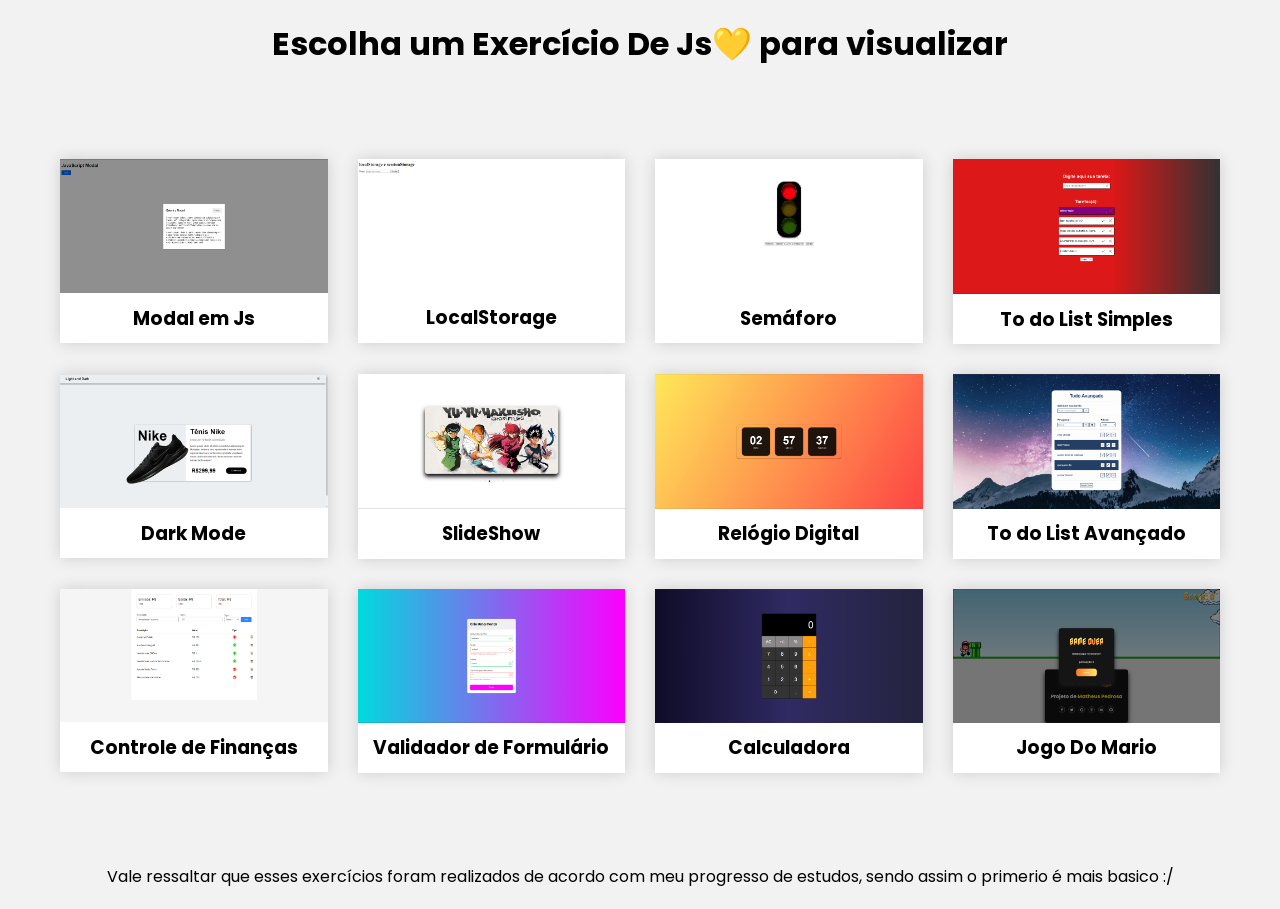
<file: index.html>
<!DOCTYPE html>
<html lang="pt-br">
<head>
    <meta charset="UTF-8">
    <meta http-equiv="X-UA-Compatible" content="IE=edge">
    <meta name="viewport" content="width=device-width, initial-scale=1.0">
    <link rel="stylesheet" href="style.css">
    <link rel="shortcut icon" href="imagens/Icons/js.png" type="image/x-icon">
    <title>Exercícios em JavaScript</title>
</head>
<body>
    <header>
        <div id="header-container">
            <h1>Escolha um Exercício De Js💛 para visualizar</h1>
        </div>
    </header>
    
    <div class="grid-container">
        <a target="_blank" href="01 - Modal em Js/index.html">
            <div class="grid-itens">
                <div class="img-grid-itens">
                    <img src="imagens/Modal.png" alt="">
                </div>
                <div class="description-container">
                    <h3>Modal em Js</h3>
                </div>
            </div>
        </a>
        <a href="02 - LocalStorage/index.html" target="_blank">
            <div class="grid-itens">
                <div class="img-grid-itens">
                    <img src="imagens/LocalStorage.png" alt="">
                </div>
                <div class="description-container">
                    <h3>LocalStorage</h3>
                </div>
            </div>
        </a>
        <a href="03 - Semaforo/index.html" target="_blank">
            <div class="grid-itens">
                <div class="img-grid-itens">
                    <img src="imagens/Semaforo.png" alt="">
                </div>
                <div class="description-container">
                    <h3>Semáforo</h3>
                </div>
            </div>
        </a>
        <a href="04 - Simple To Do List/index.html" target="_blank">
            <div class="grid-itens">
                <div class="img-grid-itens">
                    <img src="imagens/Todo List Simples.png" alt="">
                </div>
                <div class="description-container">
                    <h3>To do List Simples</h3>
                </div>
            </div>
        </a>
        <a href="05 - DarkMode/index.html" target="_blank">
            <div class="grid-itens">
                <div class="img-grid-itens">
                    <img src="imagens/Dark-Mode.png" alt="">
                </div>
                <div class="description-container">
                    <h3>Dark Mode</h3>
                </div>
            </div>
        </a>
        <a href="06 - SlideShow/index.html" target="_blank">
            <div class="grid-itens">
                <div class="img-grid-itens">
                    <img src="imagens/SlideShow.png" alt="">
                </div>
                <div class="description-container">
                    <h3>SlideShow</h3>
                </div>
            </div>
        </a>
        <a href="07 - Relogio Digital/index.html" target="_blank">
            <div class="grid-itens">
                <div class="img-grid-itens">
                    <img src="imagens/Relógio Digital.png" alt="">
                </div>
                <div class="description-container">
                    <h3>Relógio Digital</h3>
                </div>
            </div>
        </a>
        <a href="08 - To Do List Avançado/index.html" target="_blank">
            <div class="grid-itens">
                <div class="img-grid-itens">
                    <img src="imagens/Todo List Avançado.png" alt="">
                </div>
                <div class="description-container">
                    <h3>To do List Avançado</h3>
                </div>
            </div>
        </a>
        <a href="09 - Controle De Financas/index.html" target="_blank">
            <div class="grid-itens">
                <div class="img-grid-itens">
                    <img src="imagens/Controle de Financas.png" alt="">
                </div>
                <div class="description-container">
                    <h3>Controle de Finanças</h3>
                </div>
            </div>
        </a>
        <a href="10 - Validador de Formulário/index.html" target="_blank">
            <div class="grid-itens">
                <div class="img-grid-itens">
                    <img src="imagens/Validador de Formulario.png" alt="">
                </div>
                <div class="description-container">
                    <h3>Validador de Formulário</h3>
                </div>
            </div>
        </a>
        <a href="11 - Calculadora/index.html" target="_blank">
            <div class="grid-itens">
                <div class="img-grid-itens">
                    <img src="imagens/Calculadora.png" alt="">
                </div>
                <div class="description-container">
                    <h3>Calculadora</h3>
                </div>
            </div>
        </a>
        <a href="12 - Jogo do Mario/index.html" target="_blank">
            <div class="grid-itens">
                <div class="img-grid-itens">
                    <img src="imagens/Jogo-do-mario.png" alt="">
                </div>
                <div class="description-container">
                    <h3>Jogo Do Mario</h3>
                </div>
            </div>
        </a>
    </div>
    <footer>
        <p>
            Vale ressaltar que esses exercícios foram realizados de acordo com meu progresso de estudos, sendo assim
            o primerio é mais basico :/
        </p>
    </footer>
</body>
</html>
</file>
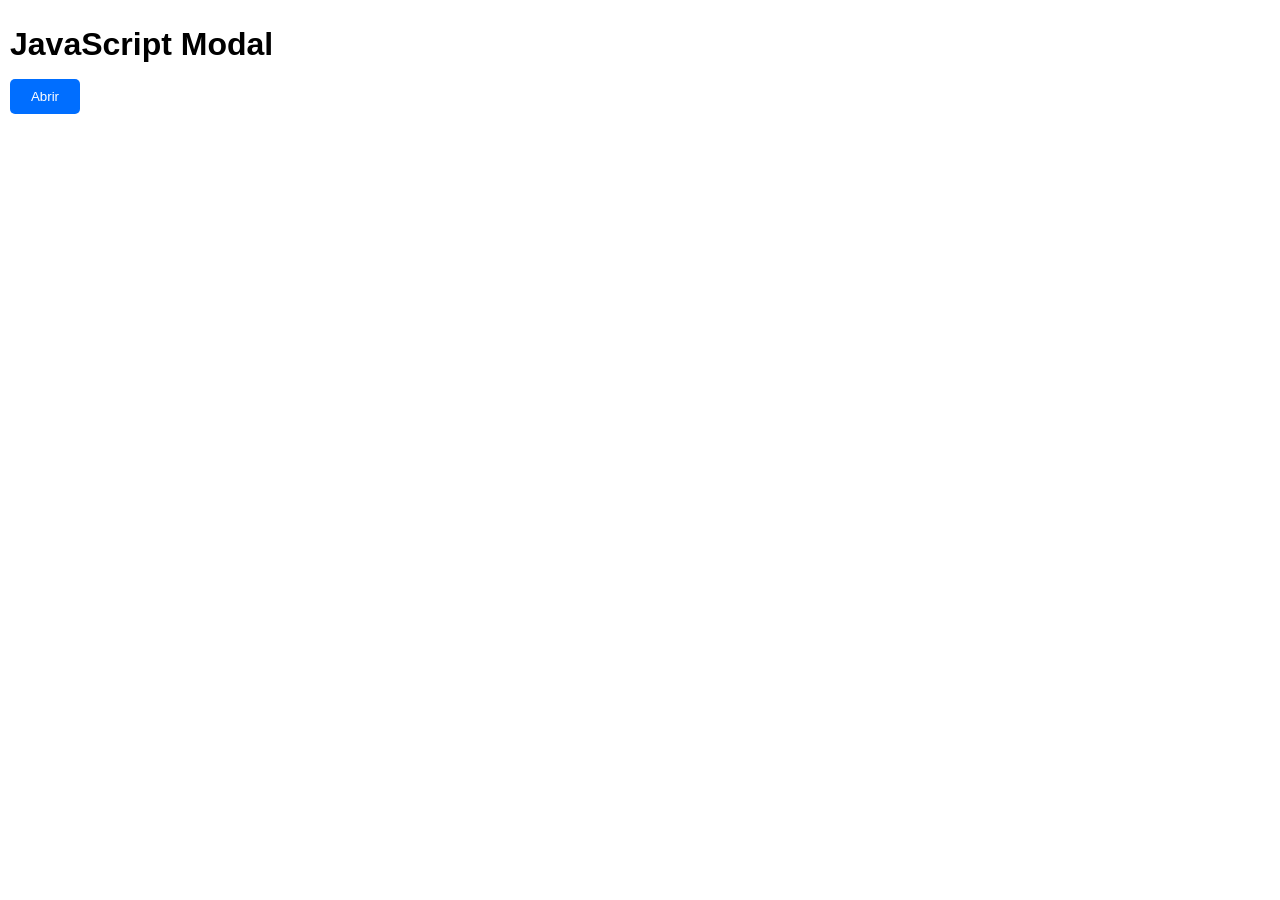
<file: 01 - Modal em Js/index.html>
<!DOCTYPE html>
<html lang="pt-br">
<head>
    <meta charset="UTF-8">
    <meta http-equiv="X-UA-Compatible" content="IE=edge">
    <meta name="viewport" content="width=device-width, initial-scale=1.0">
    <title>Modal</title>
    <link rel="shortcut icon" href="../imagens/Icons/modal.png" type="image/x-icon">
    <link rel="stylesheet" href="style.css">
</head>
<body>
    
    <h1>JavaScript Modal</h1>
    <button onclick="abrirModal()" id="abrir">Abrir</button>

    <div id="div-opacity" class="opacity-effect hide">
        <div class="modal-container hide">
            <div class="header-line">
                <h3>Este é o Modal</h3>
                <button onclick="fecharModal()" id="fechar">Fechar</button>
            </div>
            <div class="modal-content">
                <p>Lorem ipsum dolor sit amet consectetur adipisicing elit. Facilis, ex? Iusto pariatur, eos deserunt enim quisquam accusamus quasi corrupti. Dolor quas aspernatur molestias at architecto? Voluptatibus consequatur ex ipsum asperiores!</p>
                <p>Lorem ipsum, dolor sit amet consectetur adipisicing elit. Fugiat facere quis laudantium aliquam quia exercitationem odio error nisi eveniet? Provident architecto suscipit odio voluptas voluptatem perspiciatis error accusantium consequuntur odit!</p>
            </div>
        </div>
    </div>


    <script src="java.js"></script>
</body>
</html>
</file>
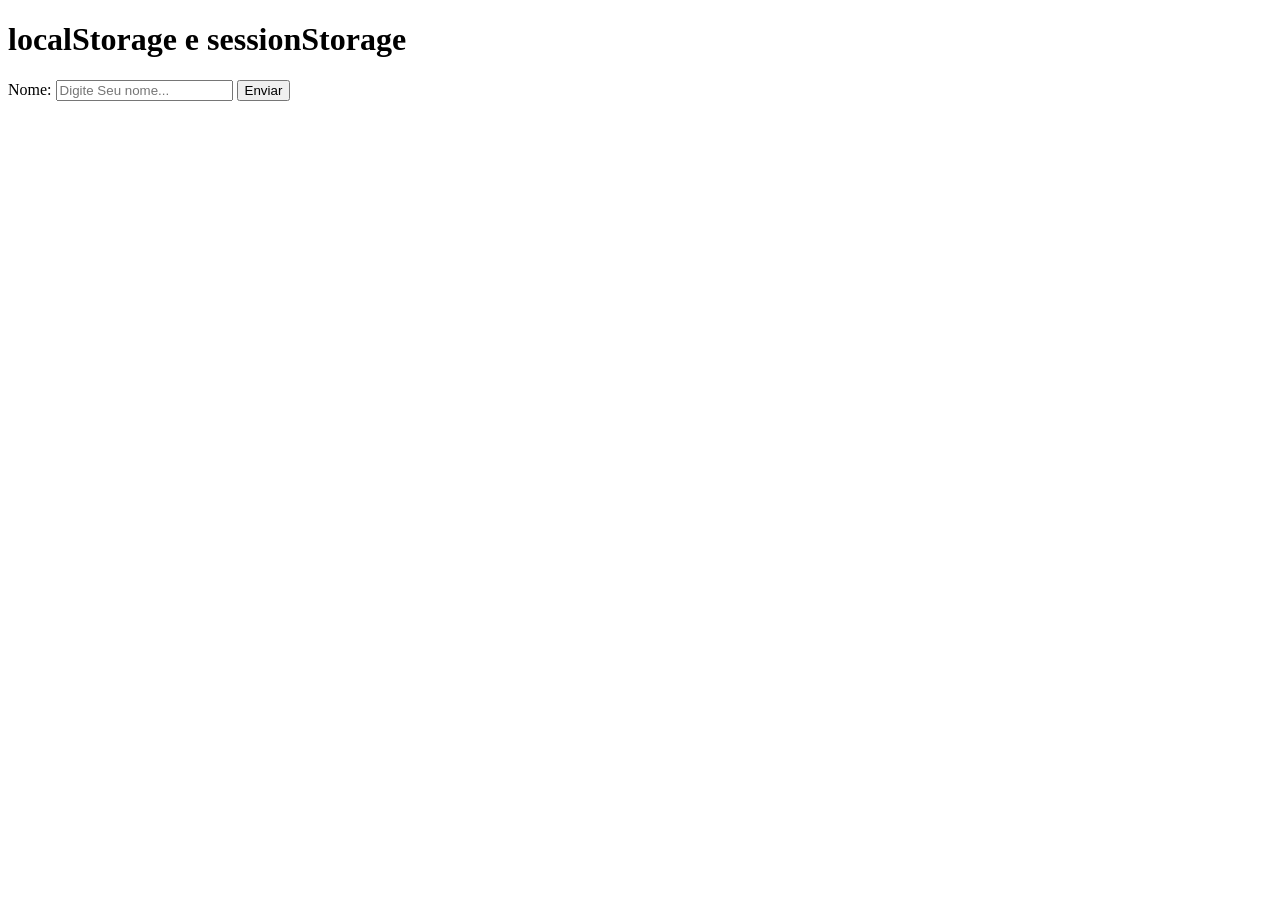
<file: 02 - LocalStorage/index.html>
<!DOCTYPE html>
<html lang="pt-br">
<head>
    <meta charset="UTF-8">
    <meta http-equiv="X-UA-Compatible" content="IE=edge">
    <meta name="viewport" content="width=device-width, initial-scale=1.0">
    <link rel="stylesheet" href="style.css">
    <link rel="shortcut icon" href="../imagens/Icons/dados.png" type="image/x-icon">
    <title>Local Storage</title>
</head>
<body>
    <h1>localStorage e sessionStorage</h1>

    <div id="form-container">
        <label for="name">Nome:</label>
        <input id="name" type="text" placeholder="Digite Seu nome..." required>
        <input id="enviar-btn" type="submit" value="Enviar">
    </div>

    <div id="welcome-container" class="hide">
        <h3>Seja Bem Vindo <span id="user-name"></span></h3>
    </div>

    <script src="script.js"></script>
</body>
</html>
</file>
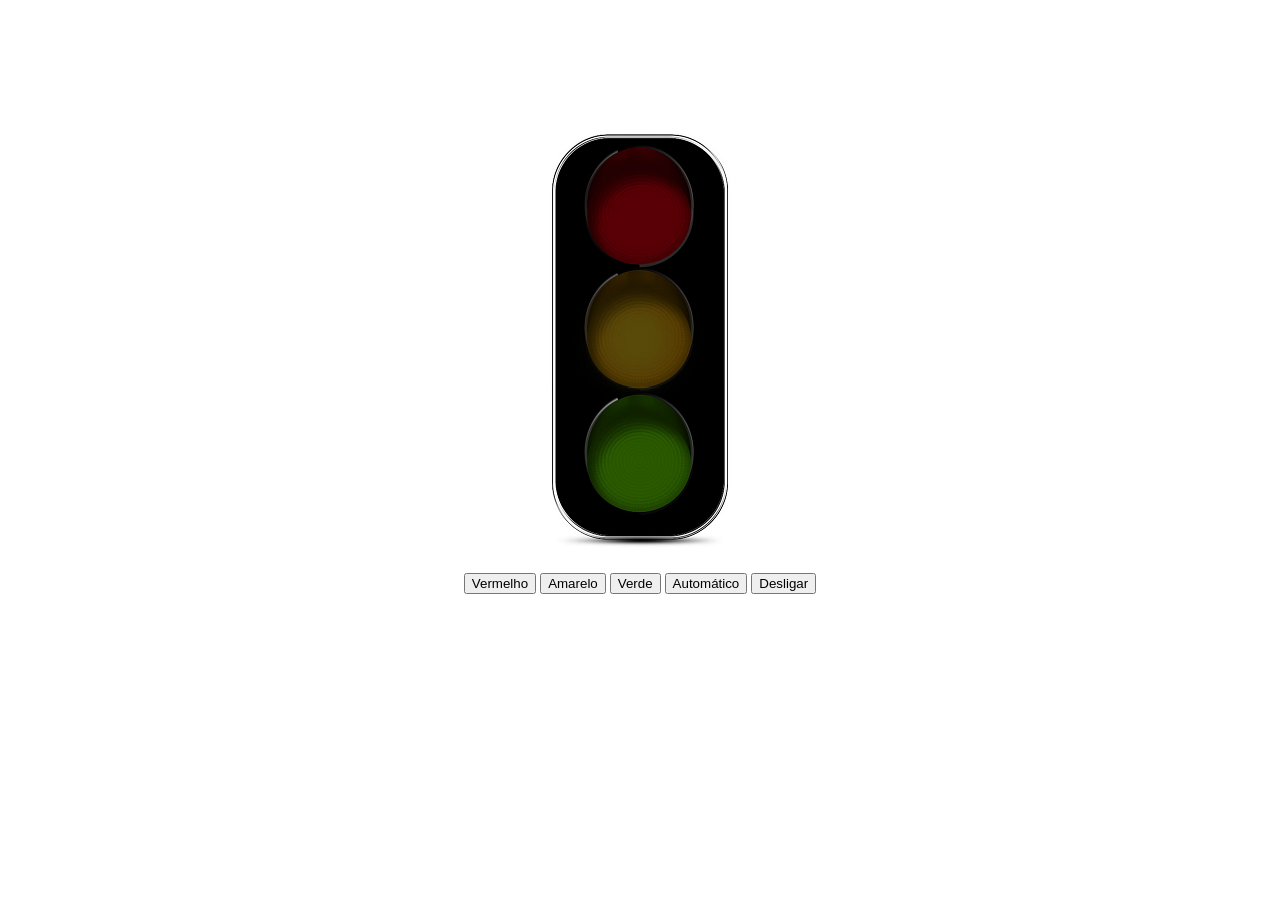
<file: 02 - Semaforo/index.html>
<!DOCTYPE html>
<html lang="en">
<head>
    <meta charset="UTF-8">
    <meta http-equiv="X-UA-Compatible" content="IE=edge">
    <meta name="viewport" content="width=device-width, initial-scale=1.0">
    <title>Document</title>
    <link rel="stylesheet" href="style.css">
</head>
<body>
    <main>
        <div>
            <img src="img/desligado.png" alt="" id="img">
        </div>

        <div id="buttons">
            <button id="red" class="button">Vermelho</button>
            <button id="yellow" class="button">Amarelo</button>
            <button id="green" class="button">Verde</button>
            <button id="automatic" class="button">Automático</button>
            <button id="desligar" class="button">Desligar</button>
        </div>
    </main>

    <script src="semaforo.js"></script>
</body>
</html>
</file>
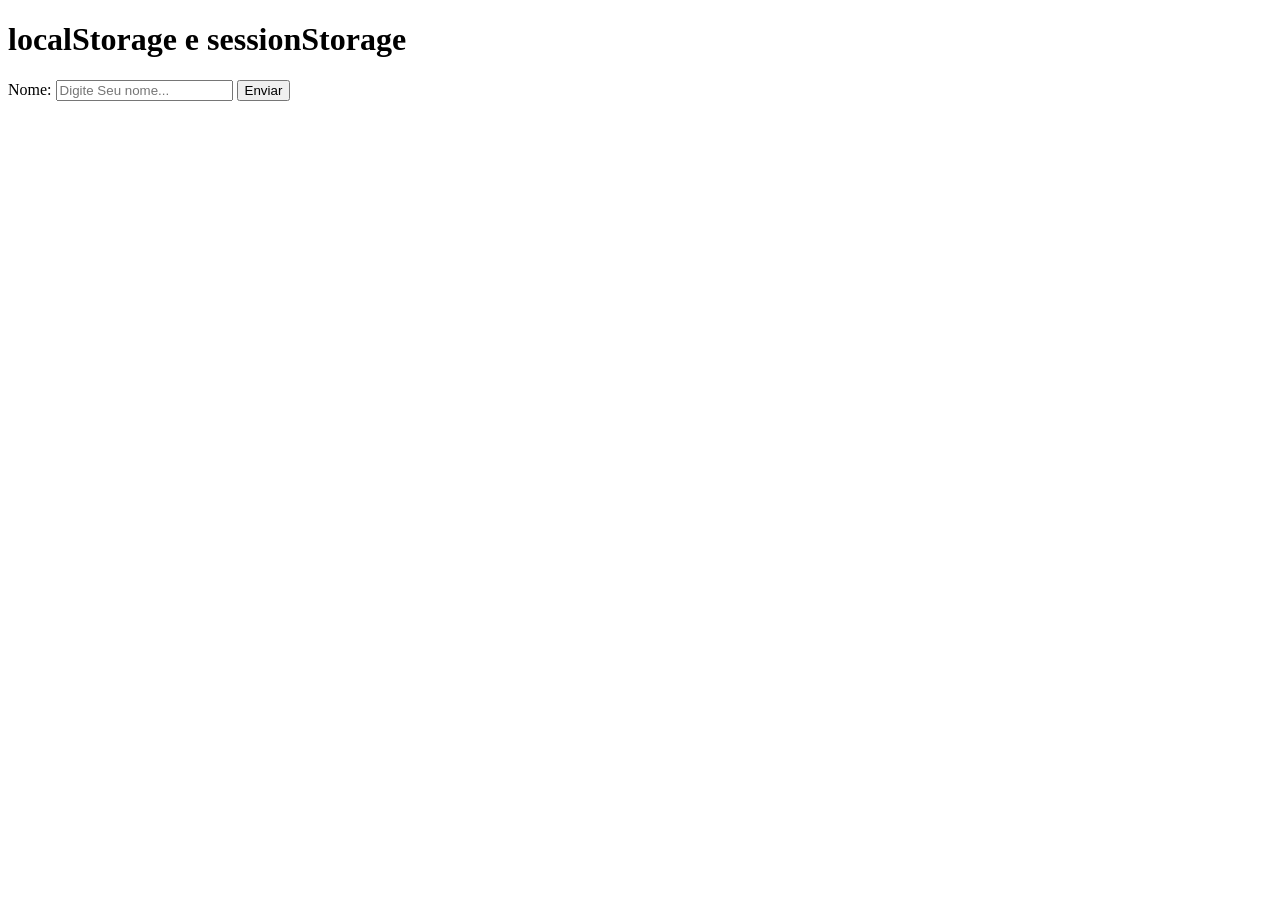
<file: 03 - LocalStorage/index.html>
<!DOCTYPE html>
<html lang="en">
<head>
    <meta charset="UTF-8">
    <meta http-equiv="X-UA-Compatible" content="IE=edge">
    <meta name="viewport" content="width=device-width, initial-scale=1.0">
    <link rel="stylesheet" href="style.css">
    <title>Local Storage</title>
</head>
<body>
    <h1>localStorage e sessionStorage</h1>

    <div id="form-container">
        <label for="name">Nome:</label>
        <input id="name" type="text" placeholder="Digite Seu nome..." required>
        <input id="enviar-btn" type="submit" value="Enviar">
    </div>

    <div id="welcome-container" class="hide">
        <h3>Seja Bem Vindo <span id="user-name"></span></h3>
    </div>

    <script src="script.js"></script>
</body>
</html>
</file>
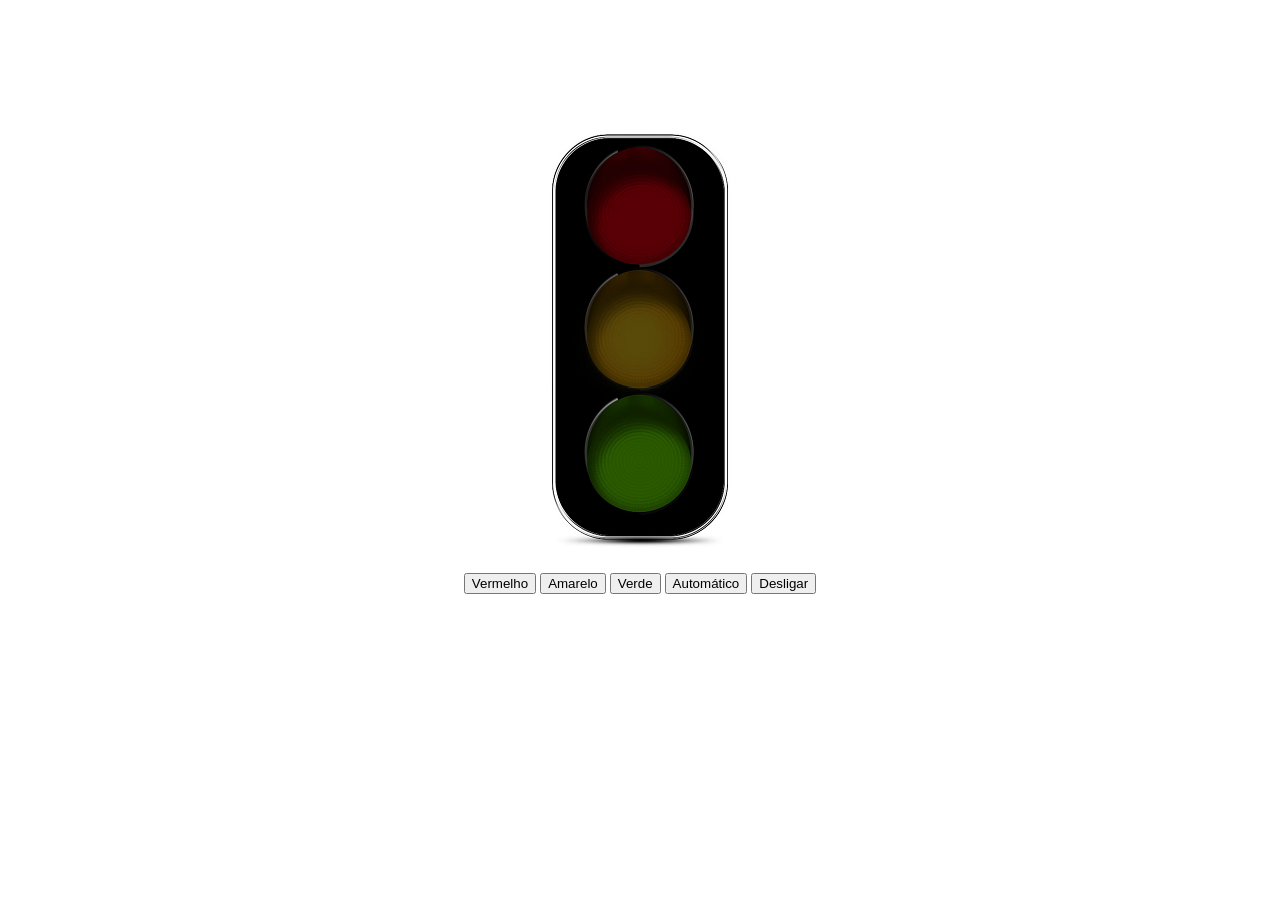
<file: 03 - Semaforo/index.html>
<!DOCTYPE html>
<html lang="pt-br">
<head>
    <meta charset="UTF-8">
    <meta http-equiv="X-UA-Compatible" content="IE=edge">
    <meta name="viewport" content="width=device-width, initial-scale=1.0">
    <link rel="shortcut icon" href="../imagens/Icons/semaforo (2).png" type="image/x-icon">
    <link rel="stylesheet" href="style.css">
    <title>Semáforo</title>
</head>
<body>
    <main>
        <div>
            <img src="img/desligado.png" alt="" id="img">
        </div>

        <div id="buttons">
            <button id="red" class="button">Vermelho</button>
            <button id="yellow" class="button">Amarelo</button>
            <button id="green" class="button">Verde</button>
            <button id="automatic" class="button">Automático</button>
            <button id="desligar" class="button">Desligar</button>
        </div>
    </main>

    <script src="semaforo.js"></script>
</body>
</html>
</file>
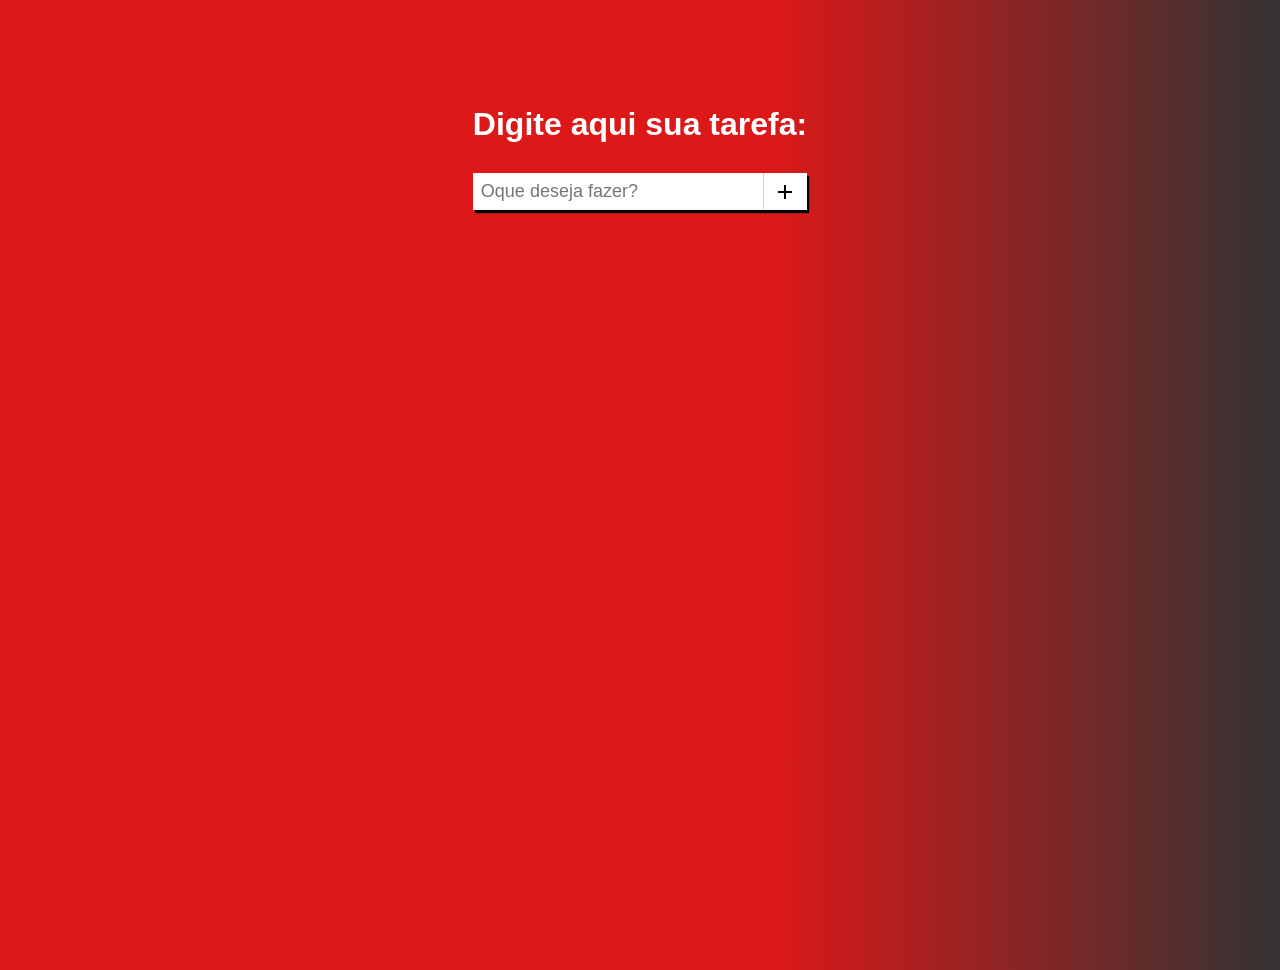
<file: 04 - Simple To Do List/index.html>
<!DOCTYPE html>
<html lang="pt-br">
<head>
    <meta charset="UTF-8">
    <meta http-equiv="X-UA-Compatible" content="IE=edge">
    <meta name="viewport" content="width=device-width, initial-scale=1.0">
    <link rel="stylesheet" href="https://fonts.googleapis.com/css2?family=Material+Symbols+Outlined:opsz,wght,FILL,GRAD@20..48,100..700,0..1,-50..200" />
    <link rel="stylesheet" href="style.css">
    <link rel="shortcut icon" href="../imagens/Icons/tarefas.png" type="image/x-icon">
    <title>Simple To do List</title>
</head>
<body>
    
    <main>
        <div class="principal">
            <h1>Digite aqui sua tarefa:</h1>
            <div class="tarefas-container">
                <input onkeyup="enviarTarefa(event)" placeholder="Oque deseja fazer?" type="text">
                <div onclick="salvarTarefa()" class="icon-container">
                    <span class="material-symbols-outlined"> add </span>
                </div>
            </div>
        </div>

        <div class="resultados-container">
            <h1 class="hide">Tarefas(<span id="totalDeTarefas"></span>):</h1>
            <div class="resultado hide">
                <div class="resultado-text-area">
                    <p></p>
                </div>
                <div class="resultado-btns-area">
                    <span onclick="concluirTarefa(this)" class="material-symbols-outlined"> done </span>
                    <span onclick="excluirTarefa(this)" class="material-symbols-outlined"> close </span>
                </div>
            </div>
        </div>
        <div><button onclick="limparTarefas()" class="btn-limpar hide">Limpar Tudo</button></div>
    </main>

    <script src="java.js"></script>
</body>
</html>
</file>
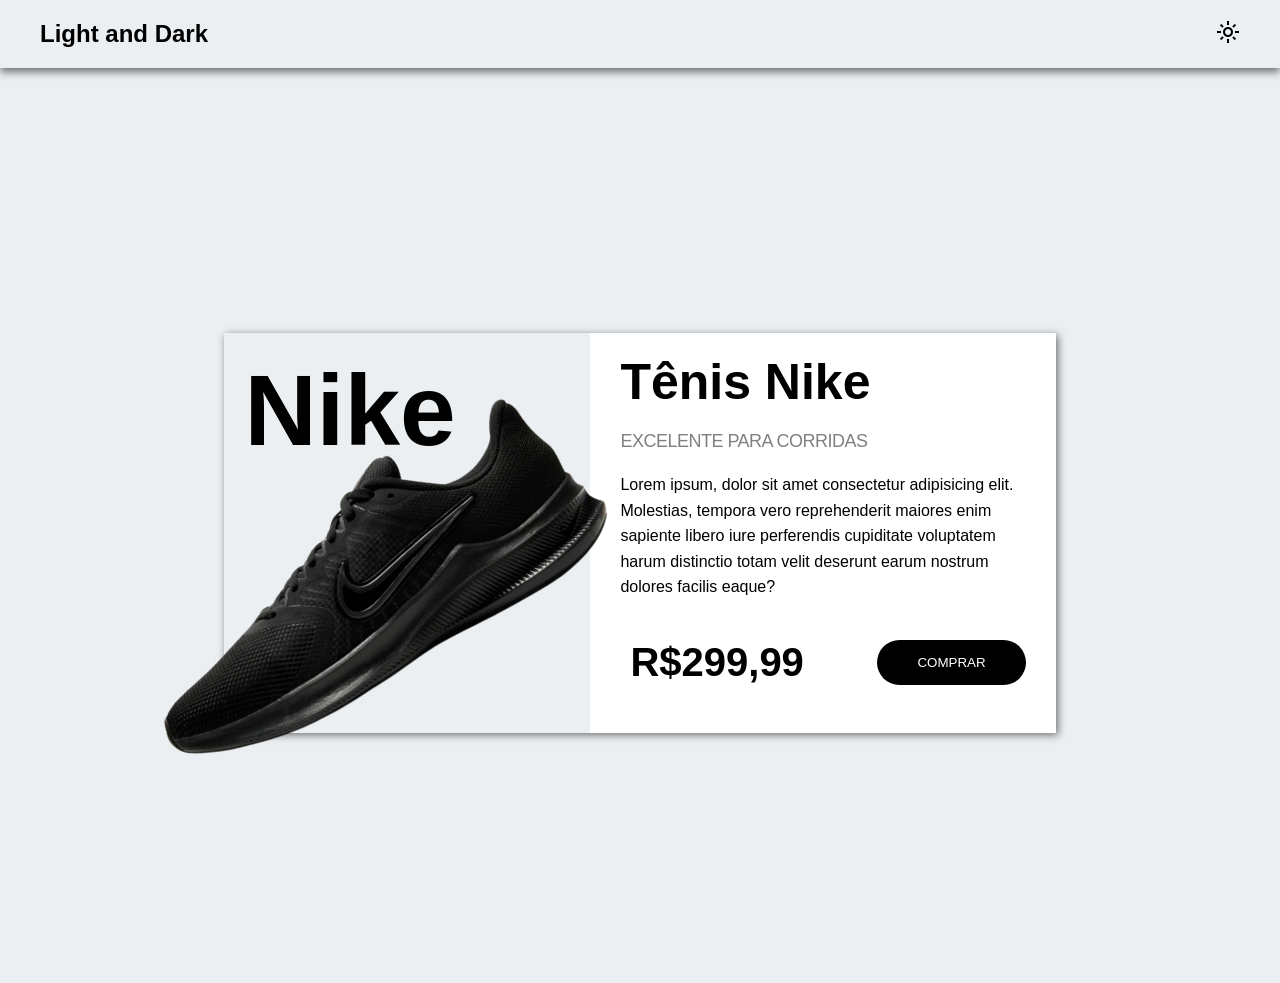
<file: 05 - DarkMode/index.html>
<!DOCTYPE html>
<html lang="pt-br">
<head>
    <meta charset="UTF-8">
    <meta http-equiv="X-UA-Compatible" content="IE=edge">
    <meta name="viewport" content="width=device-width, initial-scale=1.0">
    <link rel="stylesheet" href="https://fonts.googleapis.com/css2?family=Material+Symbols+Outlined:opsz,wght,FILL,GRAD@20..48,100..700,0..1,-50..200" />
    <link rel="stylesheet" href="style.css">
    <link rel="shortcut icon" href="../imagens/Icons/dark.png" type="image/x-icon">
    <title>Dark Mode</title>
</head>
<body class="">
    <header>
        <h2>Light and Dark</h2>
        <div>
            <input type="checkbox" name="change-theme" id="change-theme">
            <label for="change-theme">
                <i class="material-symbols-outlined lua">dark_mode</i>
                <i class="material-symbols-outlined sol">light_mode</i>
            </label>
        </div>
    </header>
    <main>
        <div class="card">
            <div class="card-image">
                <span>Nike</span>
                <div>
                    <img src="img/tenis.png" alt="Tênis Nike">
                </div>
            </div>
            <div class="card-details">
                <h2>Tênis Nike</h2>
                <p class="subtitle">Excelente para corridas</p>
                <p class="description">
                    Lorem ipsum, dolor sit amet consectetur adipisicing elit. Molestias, tempora vero reprehenderit maiores enim sapiente libero iure perferendis cupiditate voluptatem harum distinctio totam velit deserunt earum nostrum dolores facilis eaque?
                </p>
                <div class="price-container">
                    <span class="price">R$299,99</span>
                    <button class="btn-comprar">Comprar</button>
                </div>
            </div>
        </div>
    </main>


    <script src="script.js"></script>
</body>
</html>
</file>
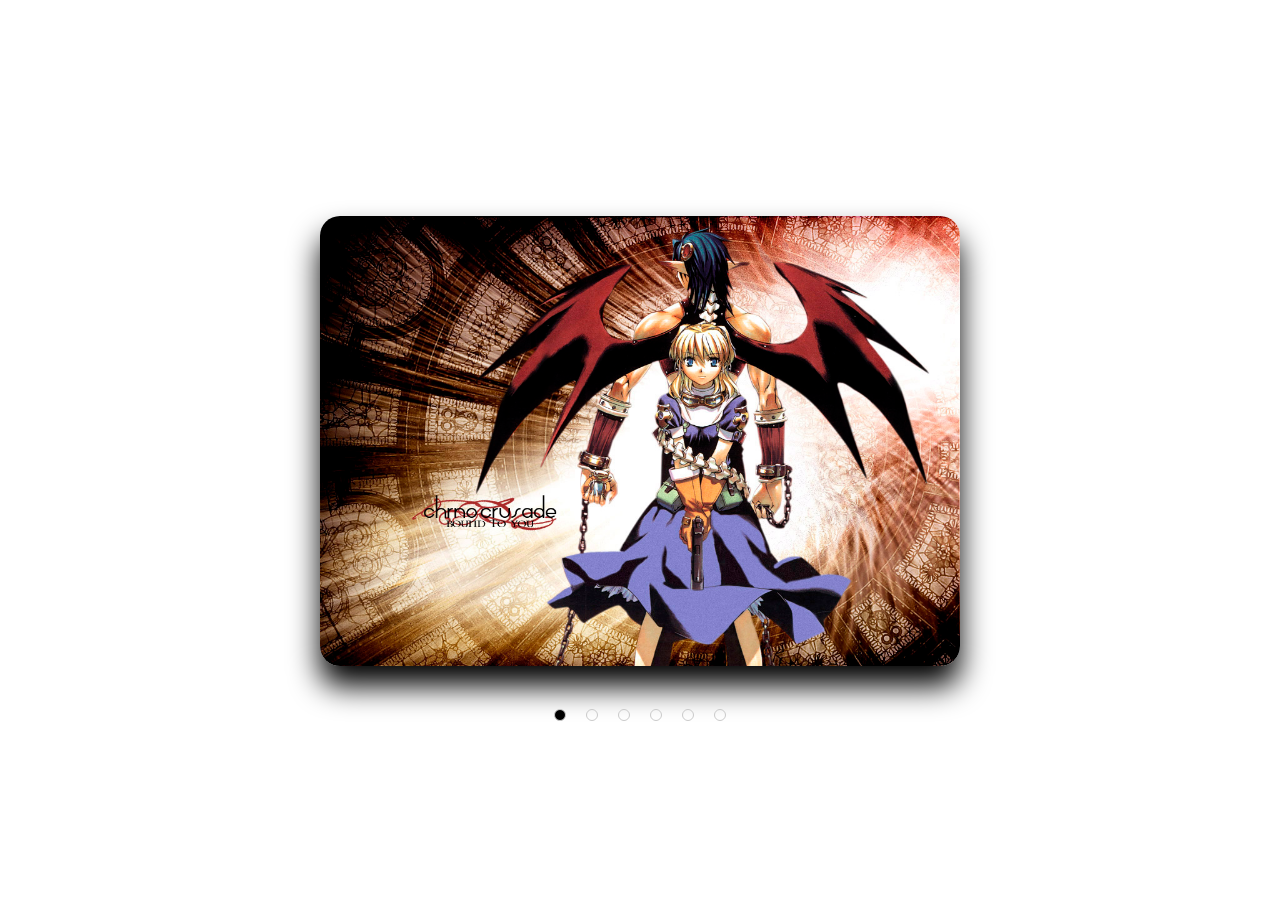
<file: 06 - SlideShow/index.html>
<!DOCTYPE html>
<html lang="pt-br">
<head>
    <meta charset="UTF-8">
    <meta http-equiv="X-UA-Compatible" content="IE=edge">
    <meta name="viewport" content="width=device-width, initial-scale=1.0">
    <title>SlideShow</title>
    <link rel="stylesheet" href="style.css">
    <link rel="shortcut icon" href="../imagens/Icons/slide.png" type="image/x-icon">
</head>
<body>
    <div class="container-slide">
        <button id="prev">&laquo;</button>
        <div class="container-itens">
            
        </div>
        <button id="next">&raquo;</button>
    </div>

    <div class="bolinhas-container">
        <div class="bolinhas radios selected"></div>
        <div class="bolinhas radios"></div>
        <div class="bolinhas radios"></div>
        <div class="bolinhas radios"></div>
        <div class="bolinhas radios"></div>
        <div class="bolinhas radios"></div>
    </div>

    <script src="carrossel.js"></script>
</body>
</html>
</file>
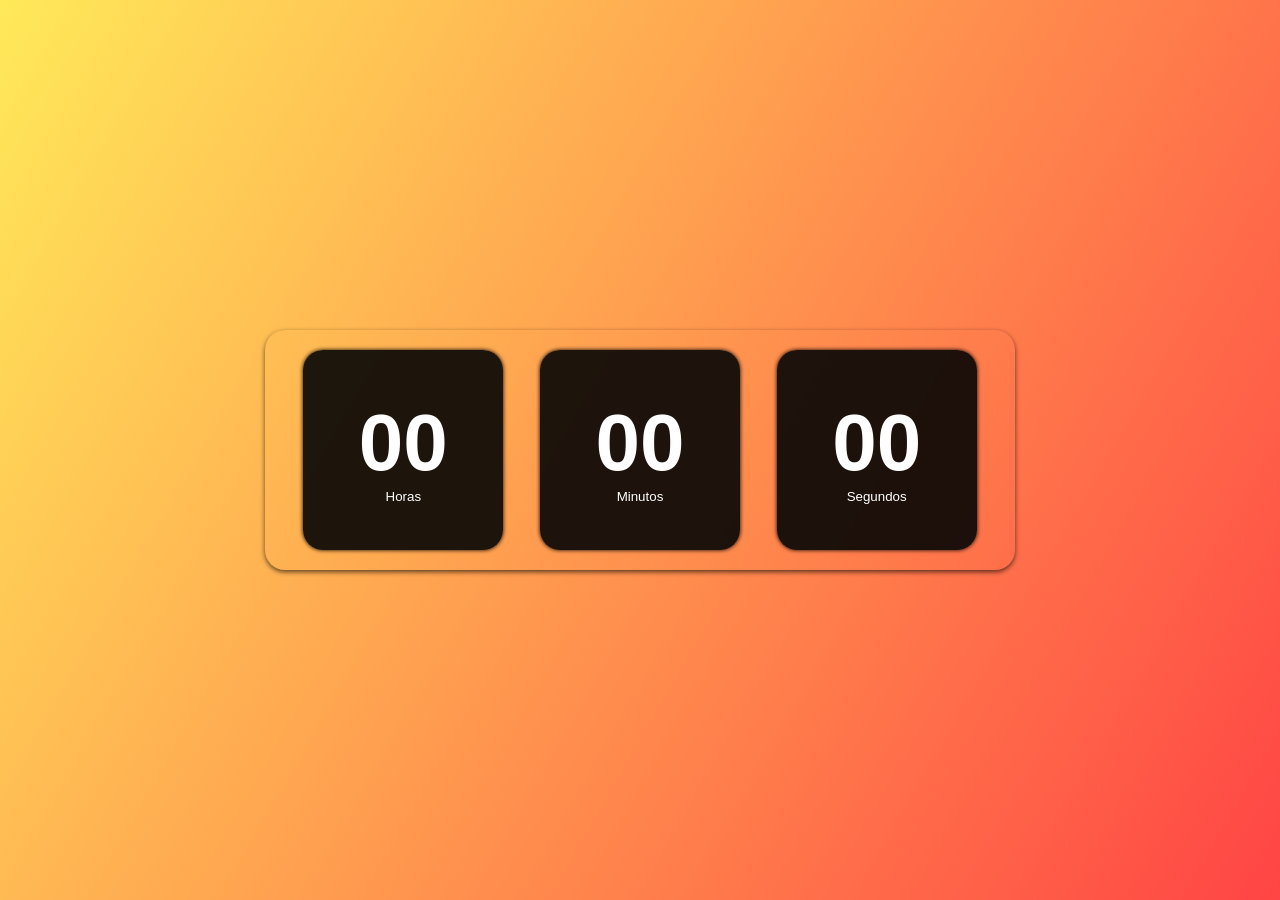
<file: 07 - Relogio Digital/index.html>
<!DOCTYPE html>
<html lang="pt-br">
<head>
    <meta charset="UTF-8">
    <meta http-equiv="X-UA-Compatible" content="IE=edge">
    <meta name="viewport" content="width=device-width, initial-scale=1.0">
    <link rel="stylesheet" href="style.css">
    <link rel="shortcut icon" href="../imagens/Icons/relogio.png" type="image/x-icon">
    <title>Relógio Digital</title>
</head>
<body>
    <div class="relogio-container">
        <div class="horas">
            <h1 id="horas">00</h1>
            <small>Horas</small>
        </div>
        <div class="horas">
            <h1 id="minutos">00</h1>
            <small>Minutos</small>
        </div>
        <div class="horas">
            <h1 id="segundos">00</h1>
            <small>Segundos</small>
        </div>
    </div>

    <script src="relogio.js"></script>
</body>
</html>
</file>
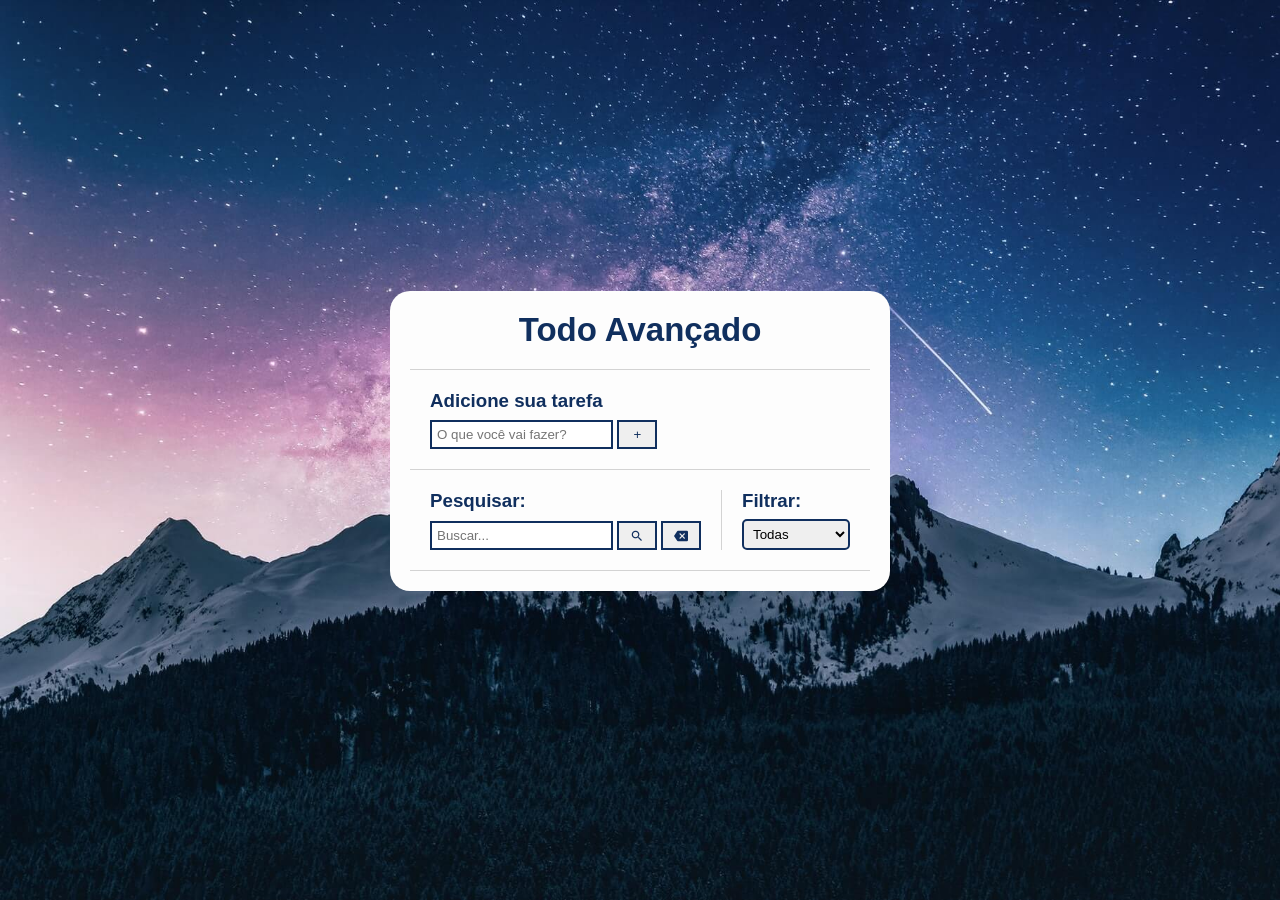
<file: 07 - To Do List Avançado/index.html>
<!DOCTYPE html>
<html lang="en">
<head>
    <meta charset="UTF-8">
    <meta http-equiv="X-UA-Compatible" content="IE=edge">
    <meta name="viewport" content="width=device-width, initial-scale=1.0">
    <title>Avanced To Do List</title>
    <link rel="stylesheet" href="style.css">
    <link href="https://fonts.googleapis.com/icon?family=Material+Icons" rel="stylesheet">
</head>
<body>
    <main>
        <section class="title-container">
            <h1>Todo Avançado</h1>
        </section>

        <section class="add-task-container">
            <h3>Adicione sua tarefa</h3>
            <input onkeyup="enviarTarefa(event)" id="task-input" type="text" placeholder="O que você vai fazer?">
            <button onclick="adicionarTarefa()" id="add-task-btn">+</button>
        </section>

        <section class="edit-task-container hide">
            <h3>Edite Sua Tarefa</h3>
            <div class="edit-task-input-container">
                <input onkeyup="EnviarEdicao(event)" id="edit-task-input" type="text" placeholder="Digite o novo valor">
                <button onclick="realizarEdicao()" id="edit-task-btn"><i class="material-icons">done</i></button>
            </div>
            <button onclick="finishEdit()" class="btn-cancelar">Cancelar</button>
        </section>

        <section class="find-and-filter-container">
            <div class="find-container">
                <h3>Pesquisar:</h3>
                <div class="input-find-container">
                    <input onkeyup="enviarFind(event)" id="find-input" type="text" placeholder="Buscar...">
                    <button onclick="findTask()">
                        <i class="material-icons backspace">
                            search
                        </i>
                    </button>
                    <button onclick="cleanFindTask()">
                        <i class="material-icons backspace">
                            backspace
                        </i>
                    </button>
                </div>
            </div>  
            <div class="filter-container">
                <h3>Filtrar:</h3>
                <select onchange="realizarFiltragem()" id="filter-select">
                    <option value="Todas">Todas</option>
                    <option value="Feitas">Feitas</option>
                    <option value="Finalizads">A Fazer</option>
                </select>
            </div>
        </section>
        <section class="task-escondida-para-clonar hide">
            <div class="task hide2">
                <p>Test</p>
                <div class="icons-area">
                    <button onclick="finalizarTask(this)" id="done">
                        <i class="material-icons">
                            done
                        </i>
                    </button>
                    <button onclick="editarTask(this)" id="edit">
                        <i class="material-icons">
                            edit
                        </i>
                    </button>
                    <button onclick="excluirTask(this)" id="close">
                        <i class="material-icons">
                            close
                        </i>
                    </button>
                </div>
            </div>
        </section>

        <section class="results-container">
        </section>
    <section class="btn-clean-all-container hide">
        <button id="btn-clean-all">Apagar Todas</button>
    </section>
    </main>


    <script src="script.js"></script>
</body>
</html>
</file>
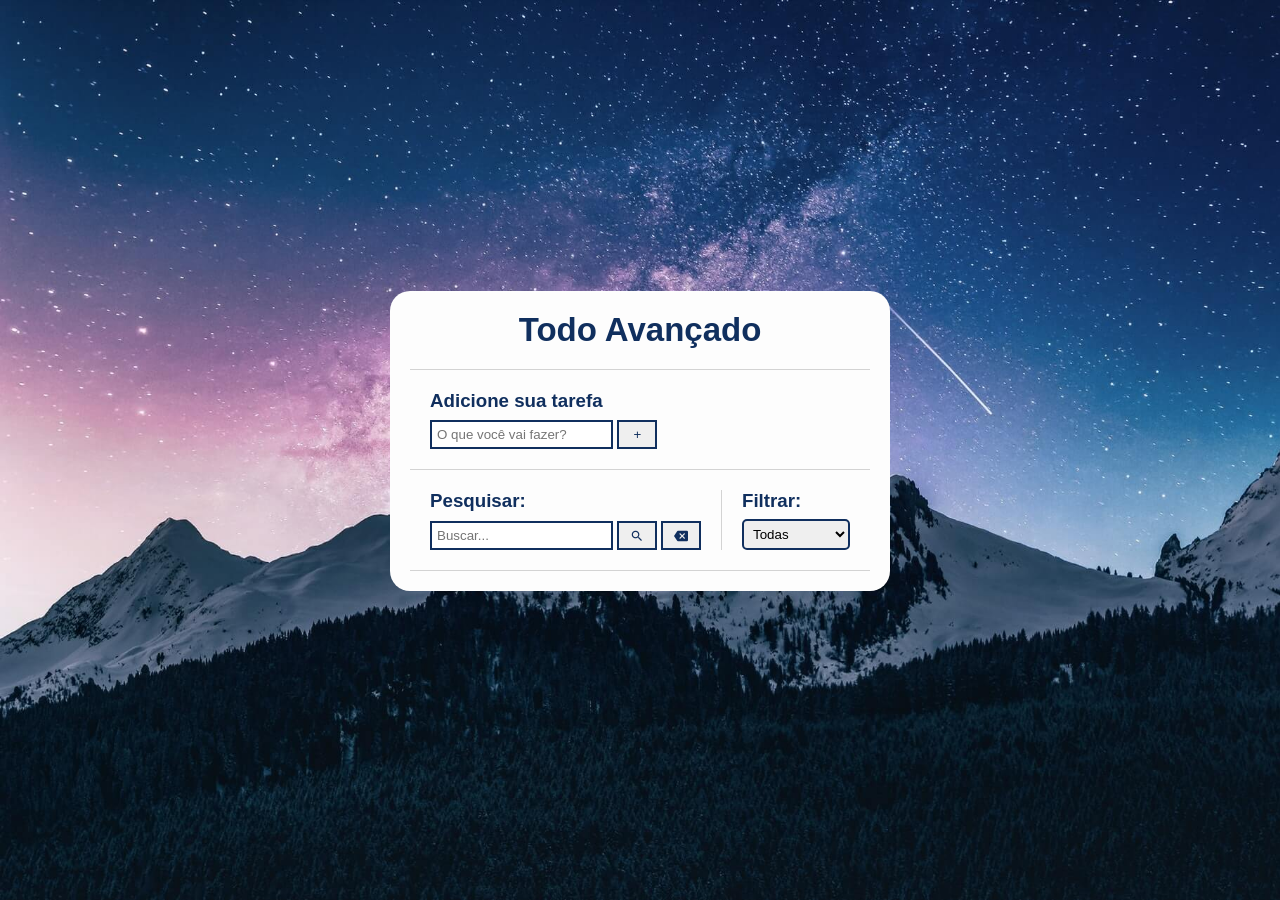
<file: 08 - To Do List Avançado/index.html>
<!DOCTYPE html>
<html lang="pt-br">
<head>
    <meta charset="UTF-8">
    <meta http-equiv="X-UA-Compatible" content="IE=edge">
    <meta name="viewport" content="width=device-width, initial-scale=1.0">
    <link rel="stylesheet" href="style.css">
    <link rel="shortcut icon" href="../imagens/Icons/tarefas.png" type="image/x-icon">
    <link href="https://fonts.googleapis.com/icon?family=Material+Icons" rel="stylesheet">
    <title>Avanced To Do List</title> 
</head>
<body>
    <main>
        <section class="title-container">
            <h1>Todo Avançado</h1>
        </section>

        <section class="add-task-container">
            <h3>Adicione sua tarefa</h3>
            <input onkeyup="enviarTarefa(event)" id="task-input" type="text" placeholder="O que você vai fazer?">
            <button onclick="adicionarTarefa()" id="add-task-btn">+</button>
        </section>

        <section class="edit-task-container hide">
            <h3>Edite Sua Tarefa</h3>
            <div class="edit-task-input-container">
                <input onkeyup="EnviarEdicao(event)" id="edit-task-input" type="text" placeholder="Digite o novo valor">
                <button onclick="realizarEdicao()" id="edit-task-btn"><i class="material-icons">done</i></button>
            </div>
            <button onclick="finishEdit()" class="btn-cancelar">Cancelar</button>
        </section>

        <section class="find-and-filter-container">
            <div class="find-container">
                <h3>Pesquisar:</h3>
                <div class="input-find-container">
                    <input onkeyup="enviarFind(event)" id="find-input" type="text" placeholder="Buscar...">
                    <button onclick="findTask()">
                        <i class="material-icons backspace">
                            search
                        </i>
                    </button>
                    <button onclick="cleanFindTask()">
                        <i class="material-icons backspace">
                            backspace
                        </i>
                    </button>
                </div>
            </div>  
            <div class="filter-container">
                <h3>Filtrar:</h3>
                <select onchange="realizarFiltragem()" id="filter-select">
                    <option value="Todas">Todas</option>
                    <option value="Feitas">Feitas</option>
                    <option value="Finalizads">A Fazer</option>
                </select>
            </div>
        </section>
        <section class="task-escondida-para-clonar hide">
            <div class="task hide2">
                <p>Test</p>
                <div class="icons-area">
                    <button onclick="finalizarTask(this)" id="done">
                        <i class="material-icons">
                            done
                        </i>
                    </button>
                    <button onclick="editarTask(this)" id="edit">
                        <i class="material-icons">
                            edit
                        </i>
                    </button>
                    <button onclick="excluirTask(this)" id="close">
                        <i class="material-icons">
                            close
                        </i>
                    </button>
                </div>
            </div>
        </section>

        <section class="results-container">
        </section>
    <section class="btn-clean-all-container hide">
        <button id="btn-clean-all">Apagar Todas</button>
    </section>
    </main>


    <script src="script.js"></script>
</body>
</html>
</file>
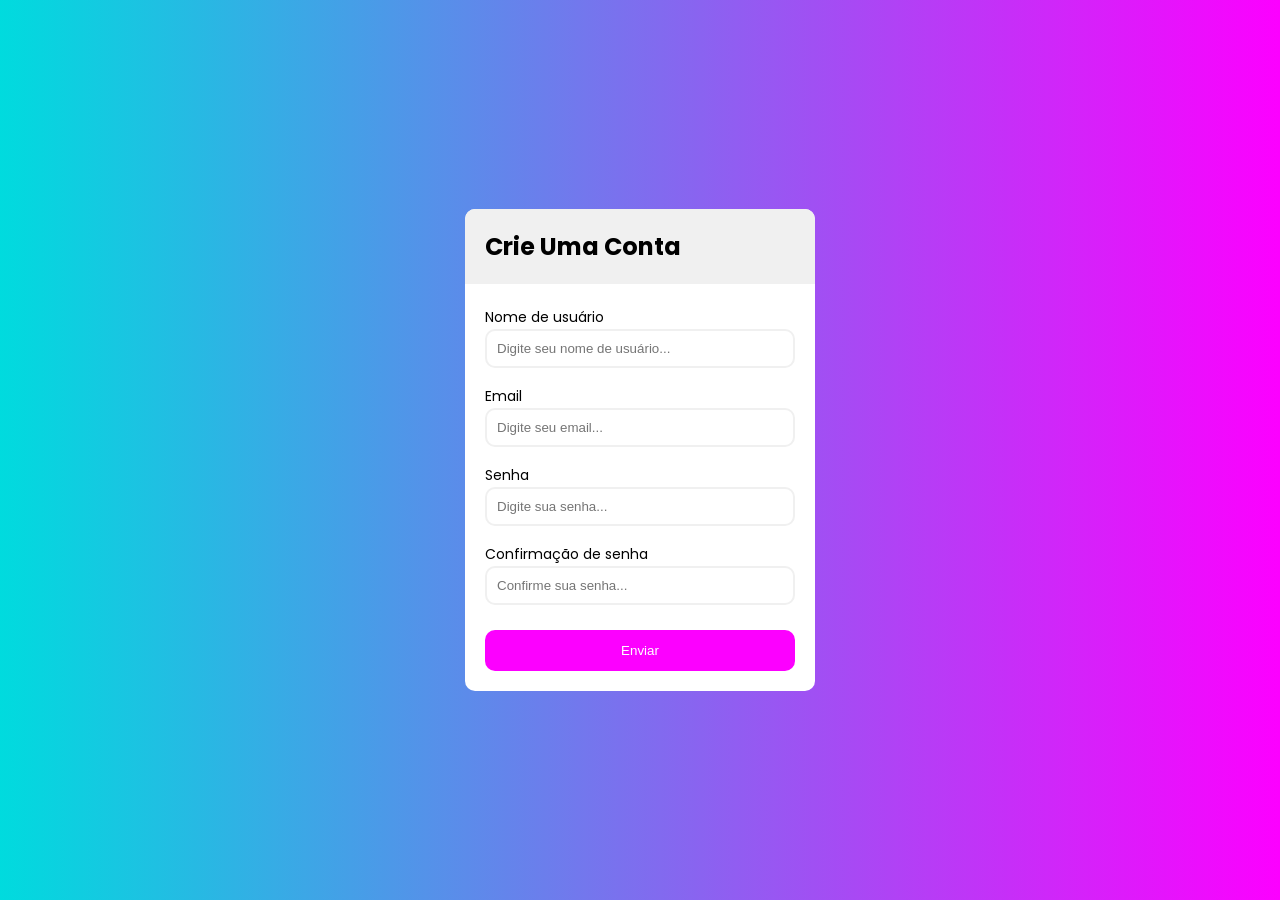
<file: 08 - Validador de Formulário/index.html>
<!DOCTYPE html>
<html lang="en">
<head>
    <meta charset="UTF-8">
    <meta http-equiv="X-UA-Compatible" content="IE=edge">
    <meta name="viewport" content="width=device-width, initial-scale=1.0">
    <title>Document</title>
    <link rel="stylesheet" href="https://fonts.googleapis.com/css2?family=Material+Symbols+Outlined:opsz,wght,FILL,GRAD@20..48,100..700,0..1,-50..200" />
    <link rel="stylesheet" href="style.css">
</head>
<body>
    <div class="modal-container hide">
        <div class="modal">
            <h1>Parabéns</h1>
            <p>Cadastro realizado com sucesso</p>
            <i class="material-symbols-outlined">
                check_circle
            </i>
        </div>
    </div>
    <div class="form-container">
        <div class="title-container">
            <h2>Crie Uma Conta</h2>
        </div>
        <form autocomplete="on">
            <div class="inputs-containers nome-container">
                <label for="nome">Nome de usuário</label> <br>
                <input required autocomplete="name" placeholder="Digite seu nome de usuário..." type="text" name="nome" id="nome">
                <i id="icon-nome" class="material-symbols-outlined hide">
                    check_circle
                </i>
                <small id="msg-nome" class="hide">Mensagem de erro...</small>   
            </div>
            <div class="inputs-containers email-container">
                <label for="email">Email</label> <br>
                <input required autocomplete="email" placeholder="Digite seu email..." type="email" name="nome" id="email">
                <i id="icon-email" class="material-symbols-outlined hide">
                    check_circle
                </i>
                <small id="msg-email" class="hide">Mensagem de erro...</small>   
            </div>
            <div class="inputs-containers senha-container">
                <label for="senha">Senha</label> <br>
                <input required autocomplete="new-password" placeholder="Digite sua senha..." type="password" name="nome" id="senha">
                <i id="icon-senha" class="material-symbols-outlined hide">
                    check_circle
                </i>
                <small id="msg-senha" class="hide">Mensagem de erro...</small>    
            </div>
            <div class="inputs-containers confirmar-senha-container">
                <label for="confirmar-senha">Confirmação de senha</label> <br>
                <input required autocomplete="off" placeholder="Confirme sua senha..." type="password" name="nome" id="confirmar-senha">
                <i id="icon-confirmar-senha" class="material-symbols-outlined hide">
                    check_circle
                </i>
                <small id="msg-confirmar-senha" class="hide">Mensagem de erro...</small>   
            </div>
            <button id="btn-enviar" onclick="EnviarForm(event)">Enviar</button>
        </form>
    </div>

    <script src="script.js"></script>
</body>
</html>
</file>
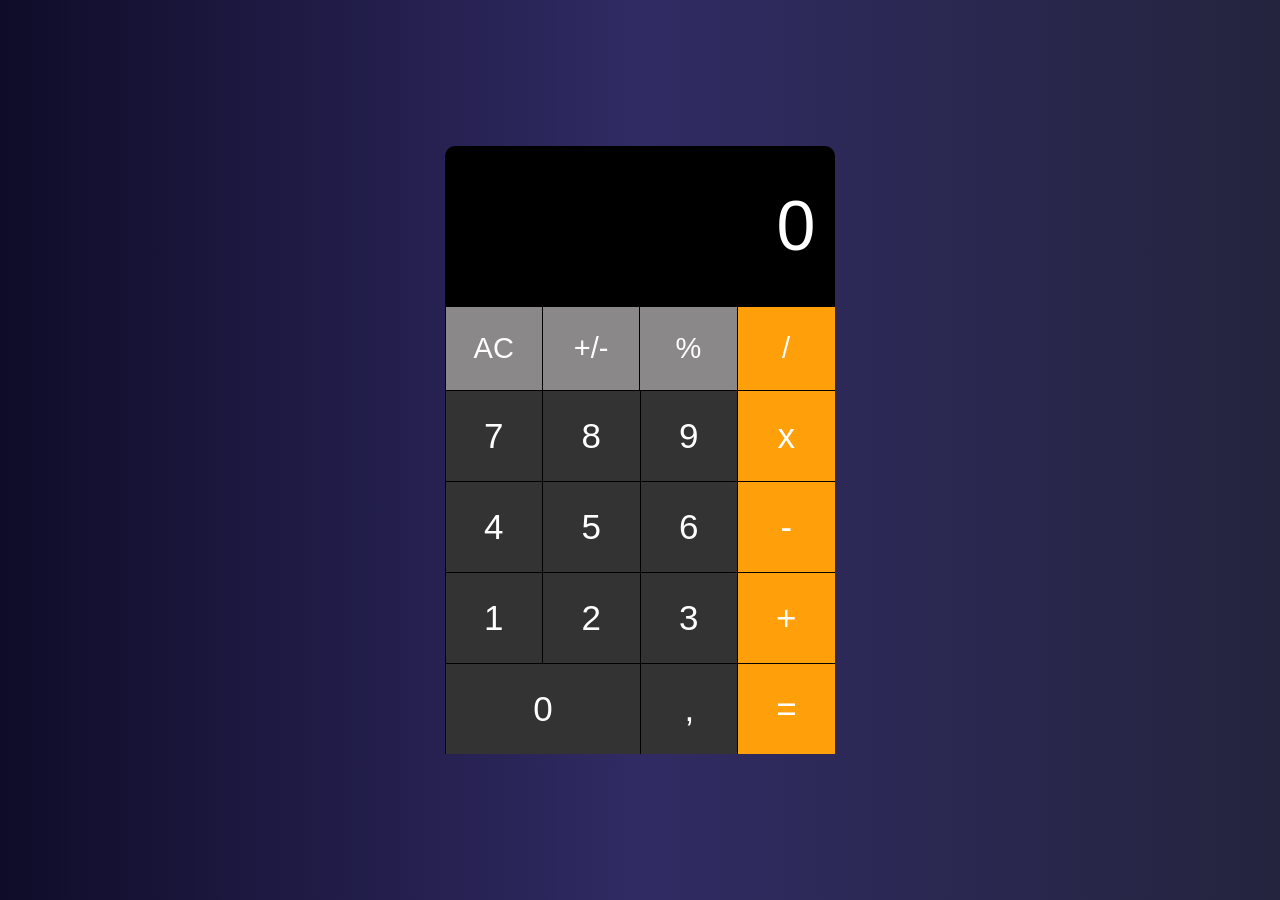
<file: 09 - Calculadora/index.html>
<!DOCTYPE html>
<html lang="en">
<head>
    <meta charset="UTF-8">
    <meta http-equiv="X-UA-Compatible" content="IE=edge">
    <meta name="viewport" content="width=device-width, initial-scale=1.0">
    <title>Calculadora</title>
    <link rel="stylesheet" href="style.css">
</head>
<body>
    <audio id="click_sound" src="sound/click_effect.mp3"></audio>
    <div class="calculator-container">
        <div class="result-cotainer">
            <span class="result">0</span>
        </div>
        <div class="btns-containers">
            <div class="linhas linha1">
                <div class="btn clear">AC</div>
                <div class="btn negative">+/-</div>
                <div class="btn sinal percent">%</div>
                <div class="btn sinal">/</div>
            </div>
            <div class="linhas linha2">
                <div class="btn">7</div>
                <div class="btn">8</div>
                <div class="btn">9</div>
                <div class="btn sinal">x</div>
            </div>
            <div class="linhas linha3">
                <div class="btn">4</div>
                <div class="btn">5</div>
                <div class="btn">6</div>
                <div class="btn sinal">-</div>
            </div>
            <div class="linhas linha4">
                <div class="btn">1</div>
                <div class="btn">2</div>
                <div class="btn">3</div>
                <div class="btn sinal">+</div>
            </div>
            <div class="linhas linha5">
                <div class="btn zero">0</div>
                <div class="btn virgula">,</div>
                <div class="btn igual">=</div>
            </div>
        </div>
    </div>


    <script src="calculadora.js"></script>
</body>
</html>
</file>
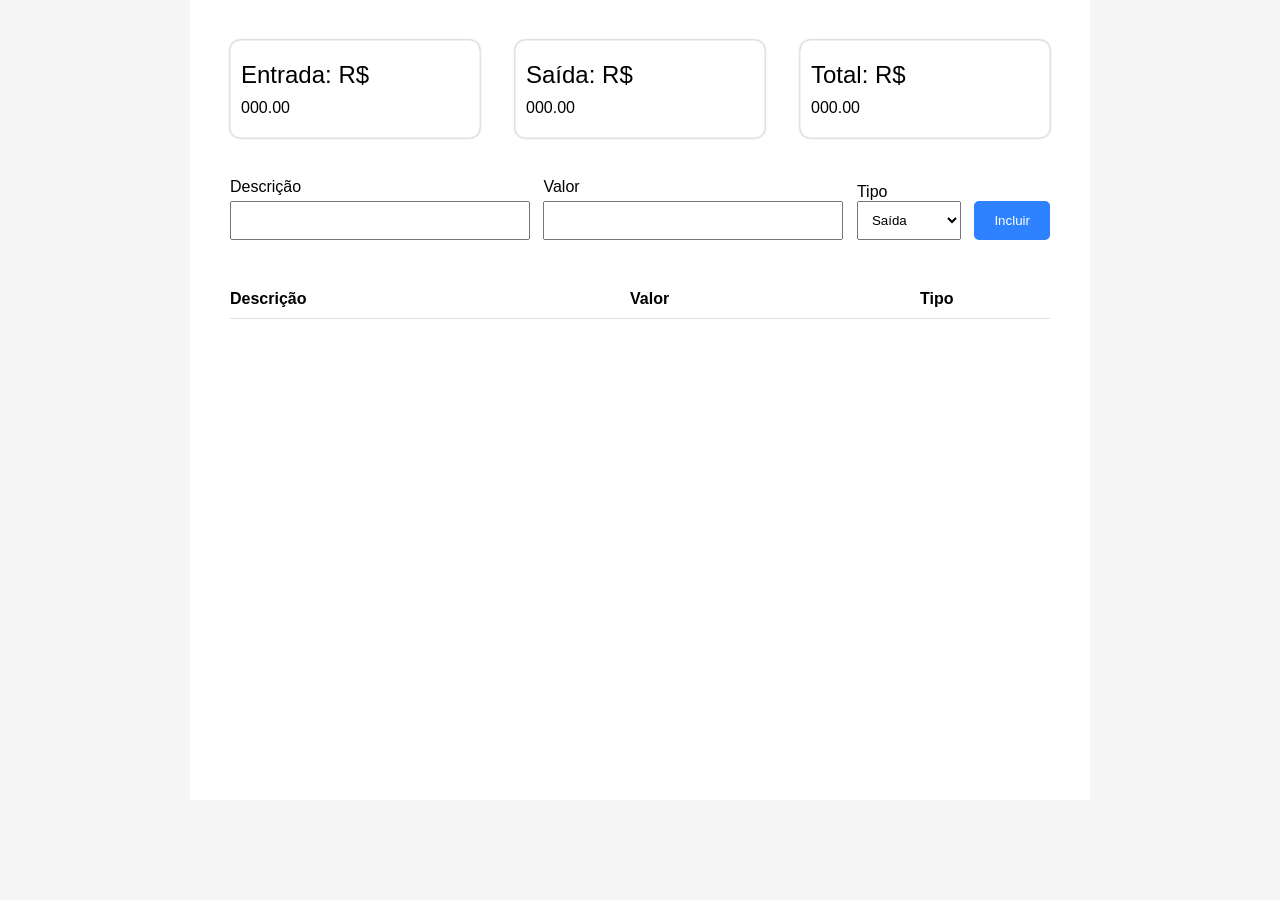
<file: 09 - Controle De Financas/index.html>
<!DOCTYPE html>
<html lang="pt-br">
<head>
    <meta charset="UTF-8">
    <meta http-equiv="X-UA-Compatible" content="IE=edge">
    <meta name="viewport" content="width=device-width, initial-scale=1.0">
    <link rel="stylesheet" href="style.css">
    <link rel="stylesheet" href="https://fonts.googleapis.com/css2?family=Material+Symbols+Outlined:opsz,wght,FILL,GRAD@20..48,100..700,0..1,-50..200" />
    <link rel="shortcut icon" href="../imagens/Icons/Moeda1.png" type="image/x-icon">
    <title>Controle de Finanças</title>
</head>
<body>
    <main>
        <header>
            <div class="controle" id="entrada">
                <h2>Entrada: R$</h2>
                <span>000.00</span>
            </div>
            <div class="controle" id="saida">
                <h2>Saída: R$</h2>
                <span>000.00</span>
            </div>
            <div class="controle" id="total">
                <h2>Total: R$</h2>
                <span>000.00</span>
            </div>
        </header>
        <form>
            <div id="desc-container">
                <label for="desc">Descrição</label> <br>
                <input type="text" id="desc">
            </div>
            <div id="valor-container">
                <label for="valor">Valor</label> <br>
                <input type="text" id="valor">
            </div>
            <div id="tipo-container">
                <label for="tipo">Tipo</label> <br>
                <select name="tipo" id="tipo">
                    <option value="saida" selected>Saída</option>
                    <option value="entrada">Entrada</option>
                </select>
            </div>
            <button id="form-btn" onclick="incluir(event)">Incluir</button>
        </form>
        <div id="table-container">
            <table id="tabela">
                <tr>
                    <th id="table-desc" scope="col">Descrição</th>
                    <th id="table-valor" scope="col">Valor</th>
                    <th id="table-tipo" scope="col">Tipo</th>
                    <th scope="col"></th>
                </tr>
            </table>
        </div>
    </main>

    <script src="script.js"></script>

</body>
</html>
</file>
<file: style.css>
@import url('https://fonts.googleapis.com/css2?family=Bungee+Shade&family=Poppins:ital,wght@0,100;0,200;0,300;0,400;0,500;0,600;0,700;0,800;0,900;1,100;1,200;1,300;1,400;1,500;1,600;1,700;1,800;1,900&display=swap');

*{
    margin: 0;
    padding: 0;
    box-sizing: border-box;
}

body{
    font-family: 'Poppins', sans-serif;
    min-height: 100vh;
    color: rgb(0, 0, 0);
    background-color: rgba(0, 0, 0, 0.05);
}

a{
    text-decoration: none;
    color: black;
}

a:visited, a:active{
    color: black !important;
}

img{
    display: block;
    width: 100%;
}


/* HEADER */

header{
    text-align: center;
}

#header-container{
    max-width: 1200px;
    margin: auto;
    padding: 20px;
}


/* MAIN */

.grid-container{
    max-width: 1200px;
    min-height: 84vh;
    margin: auto;
    padding: 20px;
    display: grid;
    align-content: center;
    grid-template-columns: repeat(auto-fit, minmax(250px, 1fr));
    gap: 30px;
}

.grid-itens{
    box-shadow: 0px 0px 15px 0px rgba(0, 0, 0, 0.15);
    transition: .3s ease-in-out;
    /* border-radius: 5px; */
}

.grid-itens:hover{
    position: relative;
    top: -2px;
    box-shadow: 0px 0px 15px 0px rgba(0, 0, 0, 0.35);
}

.description-container{
    min-height: 50px;
    display: grid;
    justify-items: center;
    align-items: center;
    background-color: white;
}



/* FOOTER */

footer{
    padding: 20px;
}

footer p{
    text-align: center;
}


/* MEDIA */

@media screen and (max-width: 500px){
    header h1{
        font-size: 23px;
    }
}
</file>
<file: 01 - Modal em Js/style.css>
body{
    margin: 0;
    padding: 0;
    outline: 0;
    padding: 10px;
    font-family: Arial, Helvetica, sans-serif;
}

h1, h3, p{
    margin-top: 16px;
    margin-bottom: 16px;
}

#abrir{
    background-color: rgb(0, 110, 255);
    border: none;
    color: white;
    border-radius: 5px;
    padding: 10px;
    width: 70px;
    cursor: pointer;
}

#abrir:hover{
    box-shadow: 0px 0px 5px blue;
}

.opacity-effect{
    height: 100vh;
    width: 100vw;
    z-index: 1;
    position: fixed;
    top: 0;
    left: 0;
    background-color: rgba(0, 0, 0, 0.438);
}

.modal-container{
    background-color: white;
    max-width: 400px;
    position: relative;
    left: 50%;
    top: 50%;
    transform: translate(-50%, -50%);
    padding: 20px;
    z-index: 10;
    box-shadow: 0px 0px 5px rgba(0, 0, 0, 0.514);
    animation-name: descermodal;
    animation-duration: 1s;
}

.hide{
    display: none;
}

.header-line{
    display: flex;
    justify-content: space-between;
    align-items: center;
}

.header-line button{
    padding: 10px;
    border-radius: 5px;
    width: 70px;
    border: none;
    cursor: pointer;
}

.header-line button:hover{
    box-shadow: 0px 0px 5px grey;
}

@keyframes descermodal{
    0%{top: 0%;}
    100%{top: 50%;}
}
</file>
<file: 02 - LocalStorage/style.css>
.hide{
    display: none;
}
</file>
<file: 02 - Semaforo/style.css>
body{
    height: 98vh;
}

main{
    position: relative;
    max-width: 600px;
    left: 50%;
    top: 40%;
    transform: translate(-50%, -50%);
    display: flex;
    flex-direction: column;
    align-items: center;
}

button{
    margin-top: 20px;
    cursor: pointer;
}
</file>
<file: 03 - LocalStorage/style.css>
.hide{
    display: none;
}
</file>
<file: 03 - Semaforo/style.css>
body{
    height: 98vh;
}

main{
    position: relative;
    max-width: 600px;
    left: 50%;
    top: 40%;
    transform: translate(-50%, -50%);
    display: flex;
    flex-direction: column;
    align-items: center;
}

button{
    margin-top: 20px;
    cursor: pointer;
}
</file>
<file: 04 - Simple To Do List/style.css>
body{
    height: 100vh;
    background-image: linear-gradient(-90deg, #333333, #dd1818 40%);
    font-family: Arial, Helvetica, sans-serif;
}

*{
    box-sizing: border-box;
    margin: 0;
    padding: 0;
}

p, h1{
    margin-top: 16px;
    margin-bottom: 16px;
}

main{
    padding: 20px;
    /* background-color: aqua; */
    max-width: 600px;
    margin: auto;
    margin-top: 70px;
    display: flex;
    flex-direction: column;
    align-items: center;
}


.principal h1{
    margin-bottom: 30px;
    color: white;
}

.tarefas-container{
    box-shadow: 2px 3px 1px black;
    display: flex;
    background-color: white;
}

.tarefas-container input{
    padding: 8px;
    width: 290px;
    border: none;
    font-size: 18px;
}

input:focus{
    box-shadow: 0 0 0 0;
    outline: 0;
}

.icon-container{
    display: flex;
    flex: 1;
    justify-content: center;
    align-items: center;
    cursor: pointer;
    border-left: 1px solid lightgray;
}

.icon-container span:hover{
    color: red;
}


.resultados-container{
    margin-top: 60px;
}

.resultados-container h1{
    color: white;
    text-align: center;
    margin-bottom: 20px;
}

.resultado{
    display: flex;
    background-color: white;
    align-items: center;
    padding-left: 8px;
    margin-bottom: 20px;
    box-shadow: 2px 3px 1px black;
}

.resultado p{
    margin: 0;
}

.resultado-text-area{
    width: 280px;
}

.resultado span{
    cursor: pointer;
    border-left: 1px solid lightgray;
    font-size: 32px;
    padding: 10px;
}

.resultado span:nth-child(1){
    color: green;
    margin-right: -5px;
}

.resultado span:nth-child(1):hover{
    background-color: green;
    color: black;
}

.resultado span:nth-child(2){
    color: red;
}

.resultado span:nth-child(2):hover{
    background-color: red;
    color: black;
}

.finalized{
    background-color: purple;
    text-decoration: line-through;
    color: white;
}

.hide{
    display: none;
}

.btn-limpar{
    padding: 5px;
    border: none;
    background-color: white;
    cursor: pointer;
}

.btn-limpar:hover{
    box-shadow: 0px 0px 5px lightgray;
}

@media (max-width: 310px){
    .resultado-text-area{
        width: 130px !important; 
    }
}

@media (max-width: 338px){
    .tarefas-container input{
        width: 200px;
    }
}

@media (max-width: 451px) {
    main{
        padding: 10px;
    }
    
    .resultado span:nth-child(1){
        font-size: 20px;
    }
    .resultado span:nth-child(2){
        font-size: 20px;
    }

    .resultado-text-area{
        width: 180px;
    }
}
</file>
<file: 05 - DarkMode/style.css>
*{
    font-family: Arial, Helvetica, sans-serif;
    padding: 0;
    margin: 0;
    box-sizing: border-box;
}

html, body{
    height: 100%;
    background-color: #eceff1;
    transition: 0.3s;
}

input[type="checkbox"]{
    display: none;
}

header{
    display: flex;
    justify-content: space-between;
    padding: 20px 40px 20px 40px;
    /* max-width: 1800px;
    margin: auto; */
    box-shadow: 0px 4px 8px rgba(0, 0, 0, 0.541);
    margin-bottom: 15px;
}

main{
    display: flex;
    justify-content: center;
    align-items: center;
    height: 100%;
}

.card{
    max-width: 1000px;
    display: flex;
    box-shadow: 2px 2px 8px rgba(0, 0, 0, 0.541);
    height: 400px;
    margin-top: 20px;
    margin-bottom: 20px;
}

.card-image{
    flex: 1;
    padding: 20px 0px 20px 20px;
    position: relative;
    background-color: #eceff1;
}

.card-image span{
    font-size: 100px;
    font-weight: bold;
}

.card-image img{
    position: absolute;
    transform: rotate(-30deg);
    max-width: 500px;
    left: -110px;
    bottom: 50px;
}

.card-details{
    flex: 1.2;
    padding: 20px 20px 20px 30px;
    max-width: 600px;
    background-color: white;
}

.card-details h2{
    font-size: 50px;
    margin-bottom: 20px;
}

.card-details .subtitle{
    font-size: 18px;
    letter-spacing: -0.5px;
    margin-bottom: 20px;
    color: grey;
    text-transform: uppercase;
}

.card-details .description{
    line-height: 1.6;
    margin-bottom: 40px;
}

.price-container{
    display: flex;
    justify-content: space-between;
    padding: 0 10px;
    flex-wrap: wrap;
}

.price{
    font-size: 40px;
    font-weight: bold;
}

.btn-comprar{
    color: white;
    background-color: black;
    border: none;
    padding: 0 40px;
    border-radius: 30px;
    text-transform: uppercase;
    cursor: pointer;
}

.btn-comprar:hover{
    box-shadow: 0px 0px 12px rgba(0, 0, 0, 0.575);
}

.lua{
    display: none;
    cursor: pointer;
}

.sol{
    cursor: pointer;
}

/* Dark Theme */

.dark{
    background-color: #151515;
    color: white;
}

.dark .lua{
    display: block;
}

.dark .sol{
    display: none;
}

.dark main{
    background-color: #151515;
}

.dark header{
    box-shadow: 2px 2px 8px rgba(255, 255, 255, 0.541);
}


.dark .card{
    box-shadow: 2px 2px 8px rgba(255, 255, 255, 0.541);
}

.dark .card-details h2{
    color: black;
}

.dark .card-details .description{
    color: black;
}

.dark .price{
    color: black;
}

.dark .card-image{
    background-color: #151515;
}

@media (max-width: 319px){
    header{
        padding: 20px;
    }
    .card-details h2{
        font-size: 40px;
    }
    .card-details .subtitle{
        font-size: 16px;
    }
}

@media (max-width: 328px){
    .card-image img{ 
        width: 230px !important; 
    }
}

@media (max-width: 390px){
    .card-image img{
        transform: rotate(0deg);
        position: unset;
        display: block;
    }
    .price-container{
        justify-content: center;
    }
    .btn-comprar{
        margin-top: 20px;
        height: 40px;
    }
    
    
    .dark .card-image{
        background-color: #151515;
    }
}

@media (max-width: 700px){
    .card{
        height: 700px;
        flex-direction: column;
    }
    .card-details{
        order: -1;
    }

    .card-image img{
        position: relative;
        top: 20px;
    }

}

@media (max-width: 968px){
    .card-image{
        text-align: center;
        padding-left: 0;
    }
    .card-image img{
        width: 300px;
        left: 20px;
        bottom: 120px;
    }
}
</file>
<file: 06 - SlideShow/style.css>
*{
    margin: 0;
    padding: 0;
    box-sizing: border-box;
}

body{
    height: 98vh;
}

.container-slide{
    height: 50vh;
    width: 50vw;
    position: relative;
    left: 50%;
    top: 50%;
    border-radius: 20px;
    transform: translate(-50%, -50%);
    display: flex;
    box-shadow: 0px 20px 30px black;
    overflow-x: hidden;
}


.container-itens{
    display: flex;
    border-radius: 20px;
    height: 50vh;
    position: relative;
}

.container-itens .itens{
    height: 50vh;
    width: 50vw;
    border-radius: 20px;
    transition: 1s;
}

.container-itens:first-child{
    margin-left: -100%;
}

.itens img{
    display: block;
    width: 100%;
    height: 100%;
}

#prev{
    cursor: pointer;
    display: flex;
    align-items: center;
    height: 100%;
    padding: 20px;
    position: absolute;
    z-index: 1;
    background-color: transparent;
    color: transparent;
    border: none;
    font-size: 25px;
}

#prev:hover{
    background-color: rgba(0, 0, 0, 0.6);
    color: white;
}

#next{
    cursor: pointer;
    display: flex;
    align-items: center;
    height: 100%;
    padding: 20px;
    position: absolute;
    right: 0;
    z-index: 1;
    background-color: transparent;
    color: transparent;
    border: none;
    font-size: 25px;
}

#next:hover{
    background-color: rgba(0, 0, 0, 0.6);
    color: white;
}

.bolinhas-container{
    position: relative;
    left: 50%;
    top: 30%;
    transform: translate(-50%, -50%);
    display: flex;
    justify-content: center;
    gap: 20px;
}

.bolinhas{
    width: 12px;
    height: 12px;
    border-radius: 50%;
    /* background-color: black; */
    border: 1px solid rgb(202, 202, 202);
    transition: 1s;
}

.selected{
    background-color: black;
}

@media (max-width: 1100px) {
    .container-slide{
        width: 90vw;
    }

    .container-itens .itens{
        width: 90vw;
    }
}

@media (max-width: 500px){
    .container-slide{
        height: 25vh;
    }

    .container-itens{
        height: 25vh;
    }

    .container-itens .itens{
        height: 25vh;
    }

    .bolinhas-container{
        top: 45%;
    }
}
</file>
<file: 07 - Relogio Digital/style.css>
@import url('https://fonts.googleapis.com/css2?family=Poppins:ital,wght@0,100;0,200;0,300;0,400;0,500;0,600;0,700;0,800;0,900;1,100;1,200;1,300;1,400;1,500;1,600;1,700;1,800;1,900&display=swap');

*{
    margin: 0;
    padding: 0;
    box-sizing: border-box;
}

body{
    height: 100vh;
    background-image: linear-gradient(120deg, #ffe53bd8, #ff2525da);
    font-family: Arial, Helvetica, sans-serif;
}

.relogio-container{
    display: flex;
    justify-content: space-around;
    position: relative;
    left: 50%;
    top: 50%;
    transform: translate(-50%, -50%);
    max-width: 750px;
    padding: 20px;
    border-radius: 20px;
    box-shadow: 0px 2px 5px rgba(0, 0, 0, 0.63);
}

.horas{
    color: white;
    display: flex;
    flex-direction: column;
    justify-content: center;
    align-items: center;
    height: 200px;
    width: 200px;
    background-color: rgba(5, 5, 5, .9);
    box-shadow: 0px 0px 4px black;
    border-radius: 20px;
}

.horas h1{
    font-size: 5em;
}

@media (max-width: 640px) {
    .relogio-container{
        gap: 5px;
    }
    .horas h1 {
        font-size: 4em;
    }
}

@media (max-width: 500px){
    .horas{
        width: 150px;
        height: 150px;
    }
}

@media (max-width: 390px){
    .horas{
        width: 120px;
        height: 120px;
    }

    .horas h1 {
        font-size: 3em;
    }
}
</file>
<file: 07 - To Do List Avançado/style.css>
@charset "UTF-8";

*{
    margin: 0;
    padding: 0;
    box-sizing: border-box;
}

:root{
    --cor-azul: #102F5e;
    --cor-cinza: #333;
    --cor-branca: #FDFDFD;
}

body{
    background-image: url(img/bg.jpg);
    background-size: cover;
    background-attachment: fixed;
    height: 98vh;
    font-family: Arial, Helvetica, sans-serif;
    color: var(--cor-azul);
}

main{
    background-color: var(--cor-branca);
    position: relative;
    left: 50%;
    top: 50%;
    transform: translate(-50%, -50%);
    max-width: 500px;
    border-radius: 20px;
    padding: 20px;
}

button:hover{
    background-color: var(--cor-azul);
    color: white;
    cursor: pointer;
    box-shadow: 0px 0px 0px 1px var(--cor-azul);
}

button:active{
    background-color: #FDFDFD;
    color: var(--cor-azul);
    box-shadow: none;
}


 /* SECTION TITLE  */

.title-container{
    text-align: center;
    border-bottom: 1px solid lightgray;
    padding-bottom: 20px;
    font-size: 22px;
}


 /* SECTION ADD TASK  */

.add-task-container{
    padding: 20px;
    border-bottom: 1px solid lightgray;
}

.add-task-container h3{
    margin-bottom: 8px;
}

.add-task-container input{
    padding: 5px;
    border: 2px solid var(--cor-azul);
}

.add-task-container button{
    user-select: none;
    padding: 5px;
    width: 40px;
    color: var(--cor-azul);
    border: 2px solid var(--cor-azul);
}

.add-task-container button:hover{
    color: white;
}

.add-task-container button:active{
    color: var(--cor-azul);
}


 /* SECTION EDIT TASK  */

.edit-task-container{
    padding: 20px;
    border-bottom: 1px solid lightgray;
}

.edit-task-container h3{
    margin-bottom: 9px;
}

.edit-task-input-container{
    display: flex;
}

.edit-task-container input{
    padding: 5px;
    margin-right: 4px;
    border: 2px solid var(--cor-azul);
}

.edit-task-container button{
    border: 2px solid var(--cor-azul);
    width: 40px;
    user-select: none;
}

.btn-cancelar{
    margin-top: 21px;
    padding: 5px;
    padding-right: 60px;
}

.edit-task-container .material-icons{
    display: flex;
    justify-content: center;
    align-items: center;
    font-size: 18px;
}


 /* SECTION FIND/FILTER TASK  */

.find-and-filter-container{
    padding: 20px;
    display: flex;
    border-bottom: 1px solid lightgray;
    
}

.find-container{
    flex: 1.5;
}

.find-container h3{
    margin-bottom: 9px;
}

.input-find-container{
    display: flex;
    user-select: none;
}

.find-container input{
    padding: 5px;
    border: 2px solid var(--cor-azul);
}


.find-container button{
    padding: 5px;
    border: 2px solid var(--cor-azul);
    width: 40px;
    margin-left: 4px;
}

.find-container button:nth-child(3){
    margin-right: 20px;
}

.find-container .backspace{
    display: flex;
    justify-content: center;
    align-items: center;
    font-size: 14px;
    color: var(--cor-azul);
}

.find-container button:hover .backspace{
    color: white;
}

.find-container button:active .backspace{
    color: var(--cor-azul);
}

.filter-container{
    border-left: 1px solid lightgray;
    flex: 1;
    padding-left: 20px;
}

.filter-container select{
    cursor: pointer;
    margin-top: 7px;
    padding: 5px;
    width: 100%;
    border: 2px solid var(--cor-azul);
    border-radius: 5px;
}


 /* TASKS  */

.task{
    margin-top: 1px;
    display: flex;
    justify-content: space-between;
    padding: 20px;
    align-items: center;
    border-bottom: 1px solid lightgray;
}

.icons-area{
    user-select: none;
}

.icons-area button{
    cursor: pointer;
    padding: 5px;
    color: var(--cor-azul);
    border: 2px solid var(--cor-azul);
    margin-left: 5px;
}

.icons-area .material-icons{
    display: flex;
    justify-content: center;
    align-items: center;
    font-size: 16px;
    color: var(--cor-azul);
}

.icons-area button:hover .material-icons{
    color: white;
}

.icons-area button:active .material-icons{
    color: var(--cor-azul);
}

.finalized{
    background-color: #253e63;
    color: white;
}

.finalized p{
    text-decoration: line-through;
    font-style: italic;
}

.hide{
    display: none;
}

.hide2{
    display: none;
}

.btn-clean-all-container{
    margin-top: 21px;
    text-align: center;
}

#btn-clean-all{
    padding: 5px;
    color: var(--cor-azul);
    border: 2px solid var(--cor-azul);
}

#btn-clean-all:hover{
    color: white;
}


@media (max-width: 480px) {

    main{
        position: static;
        left: 0%;
        top: 0%;
        transform: translate(0%, 0%);
    }

    button:hover{
        background-color: #F0F0F0;
        color: var(--cor-azul);
        box-shadow: none;
    }

    .add-task-container button:hover{
        background-color: #F0F0F0;
        color: var(--cor-azul);
    }

    .find-and-filter-container{
        flex-direction: column;
        padding: 0px;
        margin-top: 1px;
    }

    
    .find-container{
        border-bottom: 1px solid lightgray;
        padding: 20px;
    }

    .find-container button:hover .backspace{
        color: var(--cor-azul);
    }

    .filter-container{
        padding: 20px;
        border: none;
    }

    .filter-container select{
        width: 40%;
    }

    .icons-area button:hover .material-icons{
        color: var(--cor-azul);
    }
}
</file>
<file: 08 - To Do List Avançado/style.css>
@charset "UTF-8";

*{
    margin: 0;
    padding: 0;
    box-sizing: border-box;
}

:root{
    --cor-azul: #102F5e;
    --cor-cinza: #333;
    --cor-branca: #FDFDFD;
}

body{
    background-image: url(img/bg.jpg);
    background-size: cover;
    background-attachment: fixed;
    height: 98vh;
    font-family: Arial, Helvetica, sans-serif;
    color: var(--cor-azul);
}

main{
    background-color: var(--cor-branca);
    position: relative;
    left: 50%;
    top: 50%;
    transform: translate(-50%, -50%);
    max-width: 500px;
    border-radius: 20px;
    padding: 20px;
}

button:hover{
    background-color: var(--cor-azul);
    color: white;
    cursor: pointer;
    box-shadow: 0px 0px 0px 1px var(--cor-azul);
}

button:active{
    background-color: #FDFDFD;
    color: var(--cor-azul);
    box-shadow: none;
}


 /* SECTION TITLE  */

.title-container{
    text-align: center;
    border-bottom: 1px solid lightgray;
    padding-bottom: 20px;
    font-size: 22px;
}


 /* SECTION ADD TASK  */

.add-task-container{
    padding: 20px;
    border-bottom: 1px solid lightgray;
}

.add-task-container h3{
    margin-bottom: 8px;
}

.add-task-container input{
    padding: 5px;
    border: 2px solid var(--cor-azul);
}

.add-task-container button{
    user-select: none;
    padding: 5px;
    width: 40px;
    color: var(--cor-azul);
    border: 2px solid var(--cor-azul);
}

.add-task-container button:hover{
    color: white;
}

.add-task-container button:active{
    color: var(--cor-azul);
}


 /* SECTION EDIT TASK  */

.edit-task-container{
    padding: 20px;
    border-bottom: 1px solid lightgray;
}

.edit-task-container h3{
    margin-bottom: 9px;
}

.edit-task-input-container{
    display: flex;
}

.edit-task-container input{
    padding: 5px;
    margin-right: 4px;
    border: 2px solid var(--cor-azul);
}

.edit-task-container button{
    border: 2px solid var(--cor-azul);
    width: 40px;
    user-select: none;
}

.btn-cancelar{
    margin-top: 21px;
    padding: 5px;
    padding-right: 60px;
}

.edit-task-container .material-icons{
    display: flex;
    justify-content: center;
    align-items: center;
    font-size: 18px;
}


 /* SECTION FIND/FILTER TASK  */

.find-and-filter-container{
    padding: 20px;
    display: flex;
    border-bottom: 1px solid lightgray;
    
}

.find-container{
    flex: 1.5;
}

.find-container h3{
    margin-bottom: 9px;
}

.input-find-container{
    display: flex;
    user-select: none;
}

.find-container input{
    padding: 5px;
    border: 2px solid var(--cor-azul);
}


.find-container button{
    padding: 5px;
    border: 2px solid var(--cor-azul);
    width: 40px;
    margin-left: 4px;
}

.find-container button:nth-child(3){
    margin-right: 20px;
}

.find-container .backspace{
    display: flex;
    justify-content: center;
    align-items: center;
    font-size: 14px;
    color: var(--cor-azul);
}

.find-container button:hover .backspace{
    color: white;
}

.find-container button:active .backspace{
    color: var(--cor-azul);
}

.filter-container{
    border-left: 1px solid lightgray;
    flex: 1;
    padding-left: 20px;
}

.filter-container select{
    cursor: pointer;
    margin-top: 7px;
    padding: 5px;
    width: 100%;
    border: 2px solid var(--cor-azul);
    border-radius: 5px;
}


 /* TASKS  */

.task{
    margin-top: 1px;
    display: flex;
    justify-content: space-between;
    padding: 20px;
    align-items: center;
    border-bottom: 1px solid lightgray;
}

.icons-area{
    user-select: none;
}

.icons-area button{
    cursor: pointer;
    padding: 5px;
    color: var(--cor-azul);
    border: 2px solid var(--cor-azul);
    margin-left: 5px;
}

.icons-area .material-icons{
    display: flex;
    justify-content: center;
    align-items: center;
    font-size: 16px;
    color: var(--cor-azul);
}

.icons-area button:hover .material-icons{
    color: white;
}

.icons-area button:active .material-icons{
    color: var(--cor-azul);
}

.finalized{
    background-color: #253e63;
    color: white;
}

.finalized p{
    text-decoration: line-through;
    font-style: italic;
}

.hide{
    display: none;
}

.hide2{
    display: none;
}

.btn-clean-all-container{
    margin-top: 21px;
    text-align: center;
}

#btn-clean-all{
    padding: 5px;
    color: var(--cor-azul);
    border: 2px solid var(--cor-azul);
}

#btn-clean-all:hover{
    color: white;
}


@media (max-width: 480px) {

    main{
        position: static;
        left: 0%;
        top: 0%;
        transform: translate(0%, 0%);
    }

    button:hover{
        background-color: #F0F0F0;
        color: var(--cor-azul);
        box-shadow: none;
    }

    .add-task-container button:hover{
        background-color: #F0F0F0;
        color: var(--cor-azul);
    }

    .find-and-filter-container{
        flex-direction: column;
        padding: 0px;
        margin-top: 1px;
    }

    
    .find-container{
        border-bottom: 1px solid lightgray;
        padding: 20px;
    }

    .find-container button:hover .backspace{
        color: var(--cor-azul);
    }

    .filter-container{
        padding: 20px;
        border: none;
    }

    .filter-container select{
        width: 40%;
    }

    .icons-area button:hover .material-icons{
        color: var(--cor-azul);
    }
}
</file>
<file: 08 - Validador de Formulário/style.css>
@import url('https://fonts.googleapis.com/css2?family=Poppins:ital,wght@0,100;0,200;0,300;0,400;0,500;0,600;0,700;0,800;0,900;1,100;1,200;1,300;1,400;1,500;1,600;1,700;1,800;1,900&display=swap');

*{
    margin: 0;
    padding: 0;
    box-sizing: border-box;
}

body{
    height: 100vh;
    background-image: linear-gradient(90deg, #00dbde 0%, #fc00ff 100%);
    font-family: 'Poppins', 'sans-serif';
    position: relative;
}

small{
    font-size: 12px;
    color: #e74c3c;
}

.form-container{
    background-color: white;
    border-radius: 10px;
    position: relative;
    left: 50%;
    top: 50%;
    transform: translate(-50%, -50%);
    max-width: 350px;
}

.title-container{
    border-radius: 10px 10px 0px 0px;
    padding: 20px;
    background-color: #f0f0f0;
}

form{
    padding: 20px;
}

.inputs-containers{
    margin-bottom: 15px;
    position: relative;
}

.inputs-containers label{
    font-size: 14px;
}

.inputs-containers input{
    border: 2px solid #f0f0f0;
    padding: 10px;
    width: 100%;
    border-radius: 10px;
}

.inputs-containers input:focus{
    outline: none;
    box-shadow: 0px 0px 4px rgba(0, 0, 0, 0.5);
}

.inputs-containers .material-symbols-outlined{
    position: absolute;
    top: 33px;
    right: 10px;
}

form button{
    margin-top: 10px;
    padding: 13px;
    width: 100%;
    border-radius: 10px;
    border: none;
    background-color: #fc00ff;
    color: white;
    cursor: pointer;
}

form button:hover{
    box-shadow: 0px 0px 4px #fc00ff;
}

form button:focus{
    outline: none;
}

.inputs-containers .sucess{
    border: 2px solid #2ecc71;
}

.inputs-containers .sucess i{
    color: #2ecc71;
    background-color: #2ecc71;
}

.inputs-containers .fail{
    border: 2px solid #e74c3c;
}

.inputs-containers .fail .material-symbols-outlined{
    background-color: #e74c3c;
}

.hide{
    display: none;
}


.modal-container{
    background-color: rgba(0, 0, 0, 0.329);
    z-index: 10;
    position: absolute;
    height: 100%;
    width: 100%;
}

.modal{
    height: 300px;
    width: 300px;
    background-color: white;
    position: absolute;
    left: 50%;
    top: 50%;
    transform: translate(-50%, -50%);
    display: flex;
    flex-direction: column;
    justify-content: center;
    align-items: center;
    border-radius: 20px;
    animation-name: modal;
    animation-duration: 1.3s;
}

.modal .material-symbols-outlined{
    font-size: 150px;
    color: #2ecc71;
}

@keyframes modal{
    0%{top: 0%;}
    100%{top: 50%;}
}
</file>
<file: 09 - Calculadora/style.css>
*{
    margin: 0;
    padding: 0;
    font-family: Arial, Helvetica, sans-serif;
    /* box-sizing: border-box; */
}

body{
    height: 100vh;
    background-color: #333;
    background: linear-gradient(to right, #0f0c29, #302b63, #24243e);
}

.calculator-container{
    border-radius: 10px 10px 0px 0px;
    background-color: black;
    color: white;
    display: flex;
    flex-direction: column;
    justify-content: flex-end;
    align-items: center;
    max-width: 390px;
    position: relative;
    left: 50%;
    top: 50%;
    transform: translate(-50%, -50%);
}

.result-cotainer{
    border-radius: 10px 10px 0px 0px;
    padding: 40px;
    width: 90%;
    font-size: 70px;
    text-align: right;
    word-wrap: break-word;
}

.btns-containers{
    width: 100%;
}

.linhas{
    font-size: 35px;
    display: flex;
}

.linhas:first-child{
    font-size: 29px;
}

.linhas .btn:last-child{
    background-color: #ff9f0a;

}

.linha1 .btn{
    background-color: #8a8888;
}

.linha1 .btn:last-child{
    flex: 1.01;
}


.btn{
    user-select: none;
    cursor: pointer;
    margin: 0.5px;
    padding: 25px;
    background-color: #333;
    flex: 1;
    text-align: center;
}

.btn:hover{
    box-shadow: inset 0px 0px 4px black;
}

.zero{
    flex: 3.15;
    /* border-radius: 50px; */
}


@media (max-width: 480px){

    .result-cotainer{
        padding: 40px 0px;
    }
}

@media (max-width: 380px){

    .btn{
        font-size: 20px;
    }

    .zero{
        flex: 3.4;
    }
}

@media (max-width: 350px){

    .btn{
        font-size: 20px;
    }

    .zero{
        flex: 4;
    }
}
</file>
<file: 09 - Controle De Financas/style.css>
@charset "UTF-8";

*{
    margin: 0;
    padding: 0;
    box-sizing: border-box;
}

body{
    font-family: Arial, Helvetica, sans-serif;
    background-color: whitesmoke
}

main{
    background-color: white;
    max-width: 900px;
    margin: auto;
    padding: 20px;
}

header{
    display: flex;
    justify-content: space-between;
    padding: 20px;
    flex-wrap: wrap;
}

.controle{
    width: 250px;
    border: 1px solid rgba(0, 0, 0, 0.055);
    border-radius: 10px;
    padding: 20px 20px 20px 10px;
    box-shadow: 0px 0px 2px 0px rgba(0, 0, 0, 0.445);
}

.controle h2{
    margin-bottom: 10px;
    font-weight: 200;
}

form{
    display: flex;
    padding: 20px;
    justify-content: space-between;
    align-items: flex-end;
    flex-wrap: wrap;
}

form input{
    width: 300px;
    padding: 10px;
    margin-top: 5px;
}

form select{
    padding: 10px 25px 10px 10px;
}

option{
    font-size: 15px;
}

form button{
    background-color: #2e82ff;
    padding: 12px 20px 12px 20px;
    border-radius: 5px;
    color: white;
    border: none;
    cursor: pointer;
}

form button:hover{
    box-shadow: 0px 0px 4px 0px #2e82ff;
}

#table-container{
    margin-top: 20px;
    padding: 0px 5px 20px 20px;
    height: 500px;
    overflow-x: auto;
    overflow-y: auto;
}

table{
    border-collapse: collapse;
}

table tr th{
    border-bottom: 1px solid rgba(211, 211, 211, 0.692);
    text-align: left;
}

table tr td{
    padding: 15px 0px 15px 0px;
}

#table-desc{
    width: 400px;
    padding: 10px 0px 10px 0px;
}

#table-valor{
    width: 290px;
}

#table-tipo{
    width: 130px;
}

#delete{
    cursor: pointer;
}

.tipo-entrada, .tipo-saida{
    border-radius: 50%;
    color: white;
    margin-left: 6px;
}

.tipo-entrada{
    background-color: rgb(0, 189, 0);
    transform: rotate(180deg);
}

.tipo-saida{
    background-color: red;
}


@media screen and (max-width: 465px) {
    header{
        justify-content: flex-start;
        padding-bottom: 0px;
    }

    .controle{
        margin-bottom: 20px;
        padding: 10px;
        width: 100%;
    }

    .controle h2{
        font-size: 18px;
    }

    form{
        padding-top: 10px;
        flex-direction: column;
        align-items: flex-start;
        gap: 10px;
    }

    #desc-container{
        width: 100%;
    }

    #valor-container{
        width: 100%;
    }

    form input{
        width: 100%;
    }

    form button{
        margin-top: 15px;
    }
}
</file>
